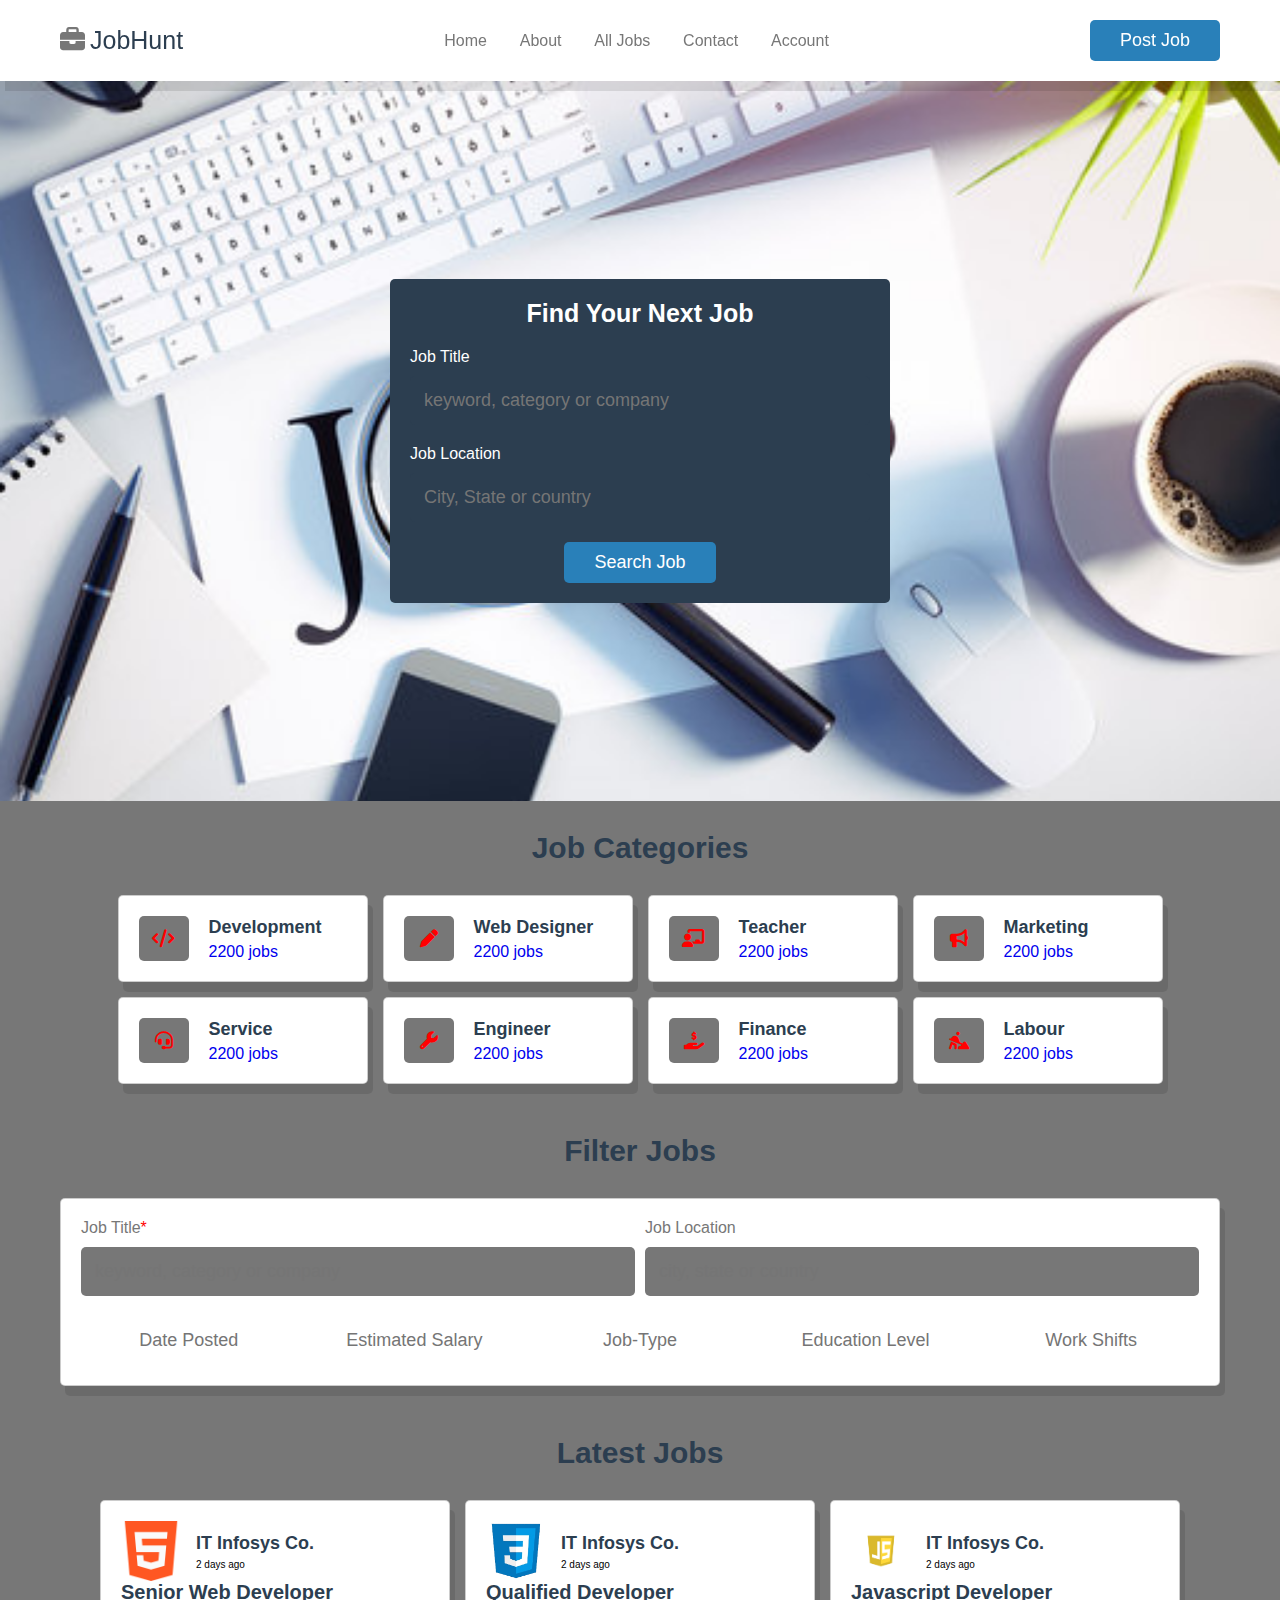
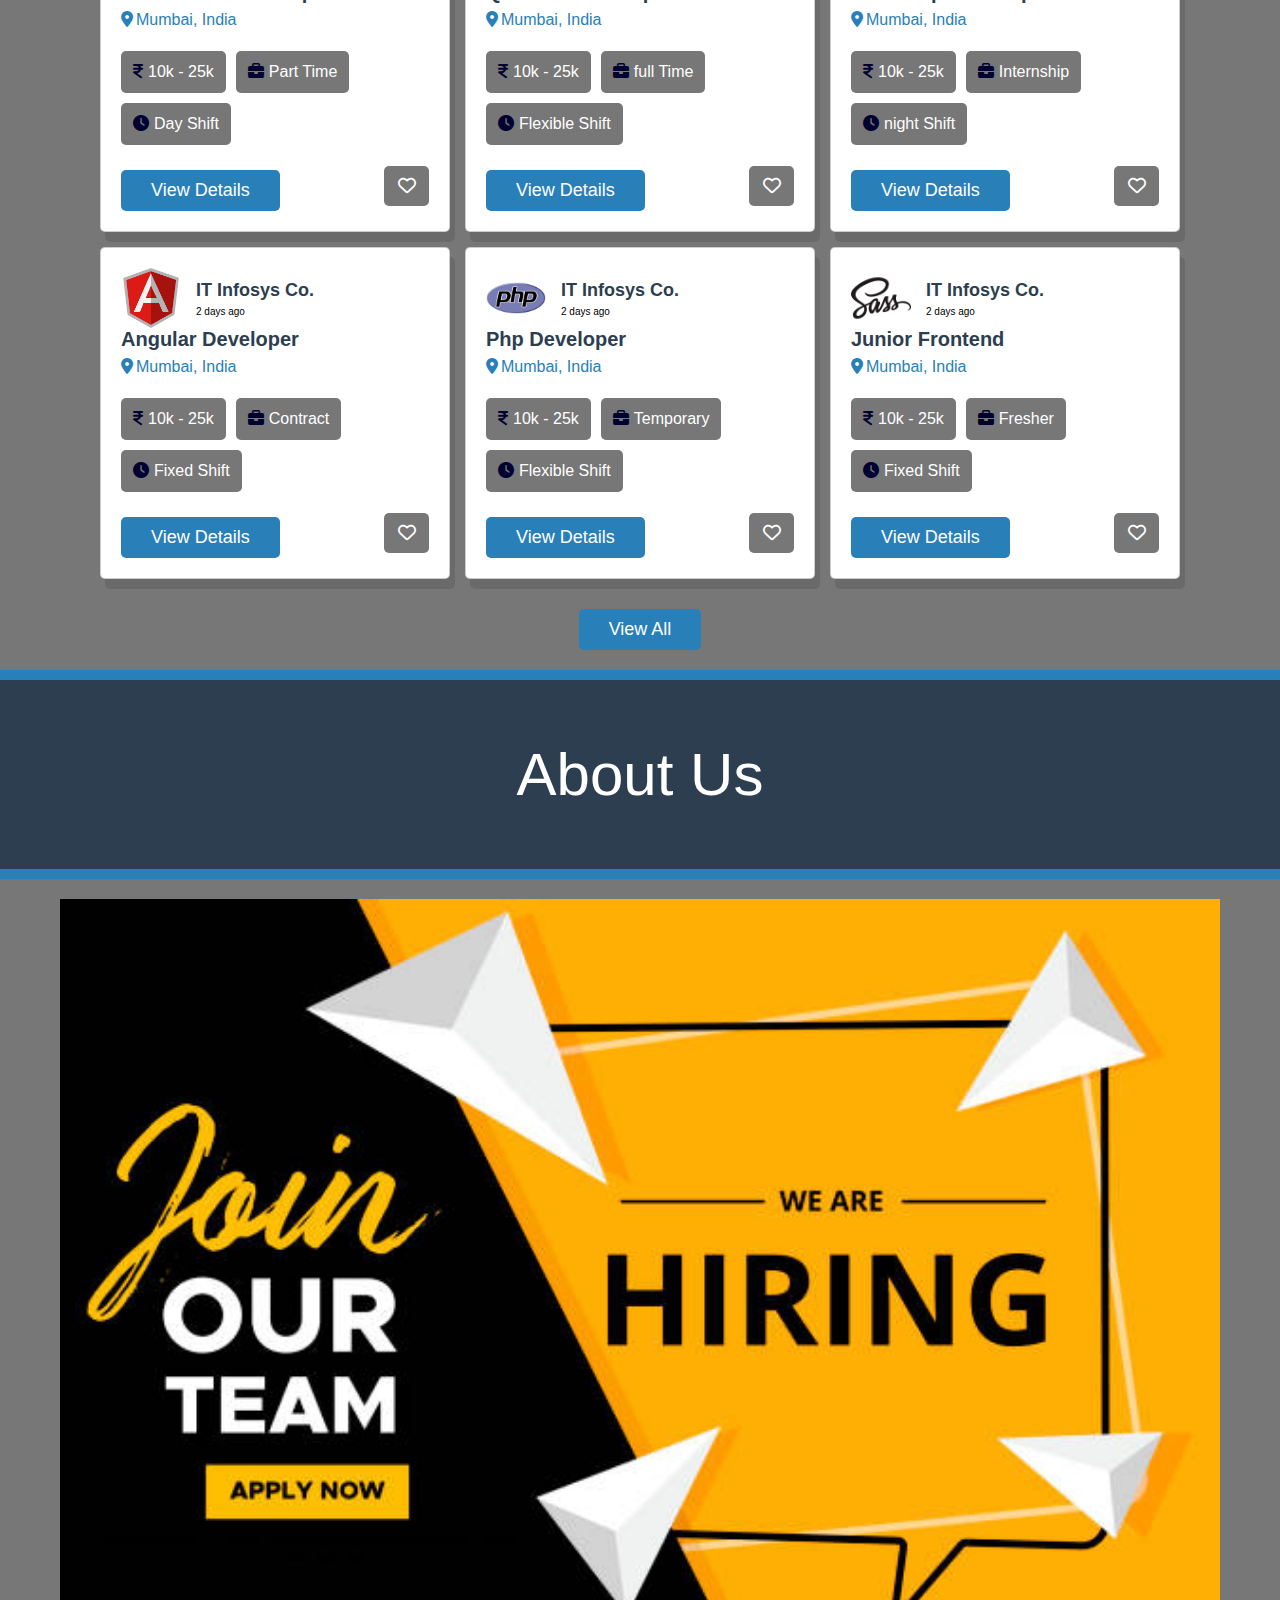
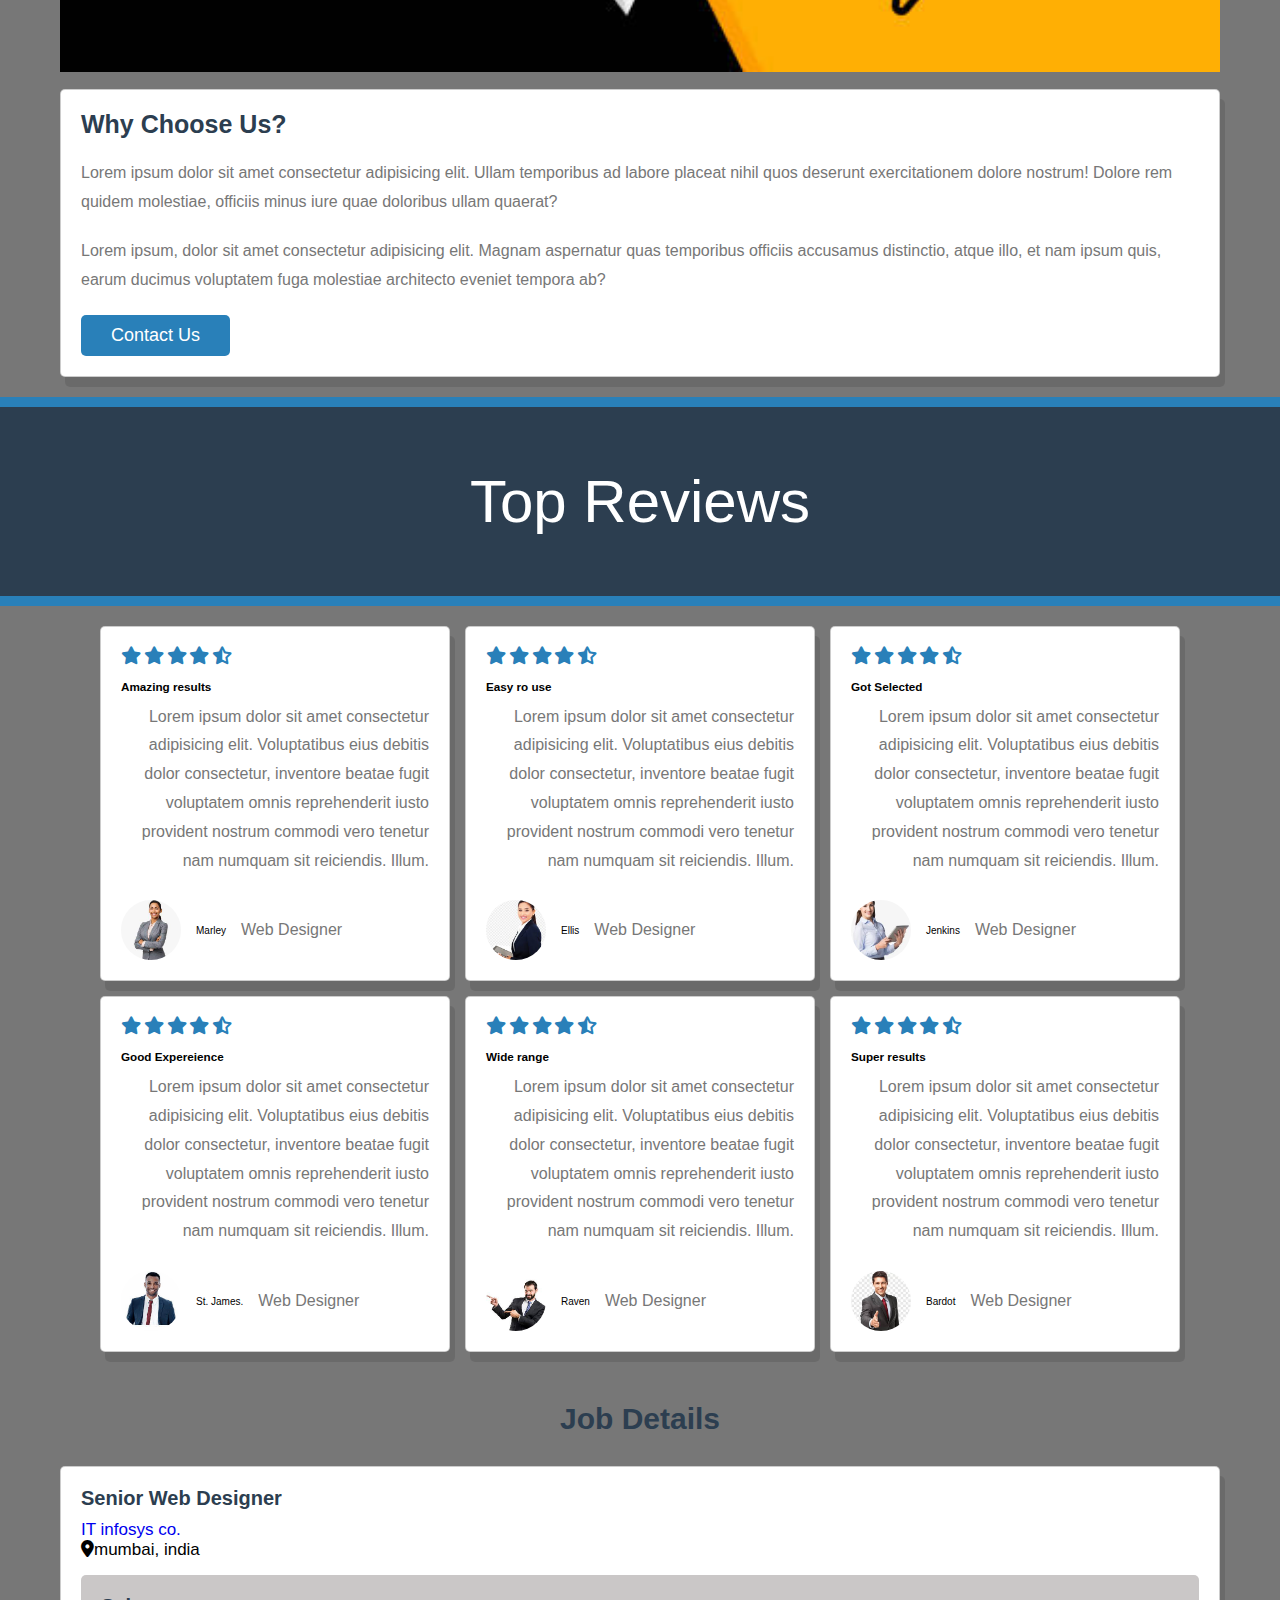
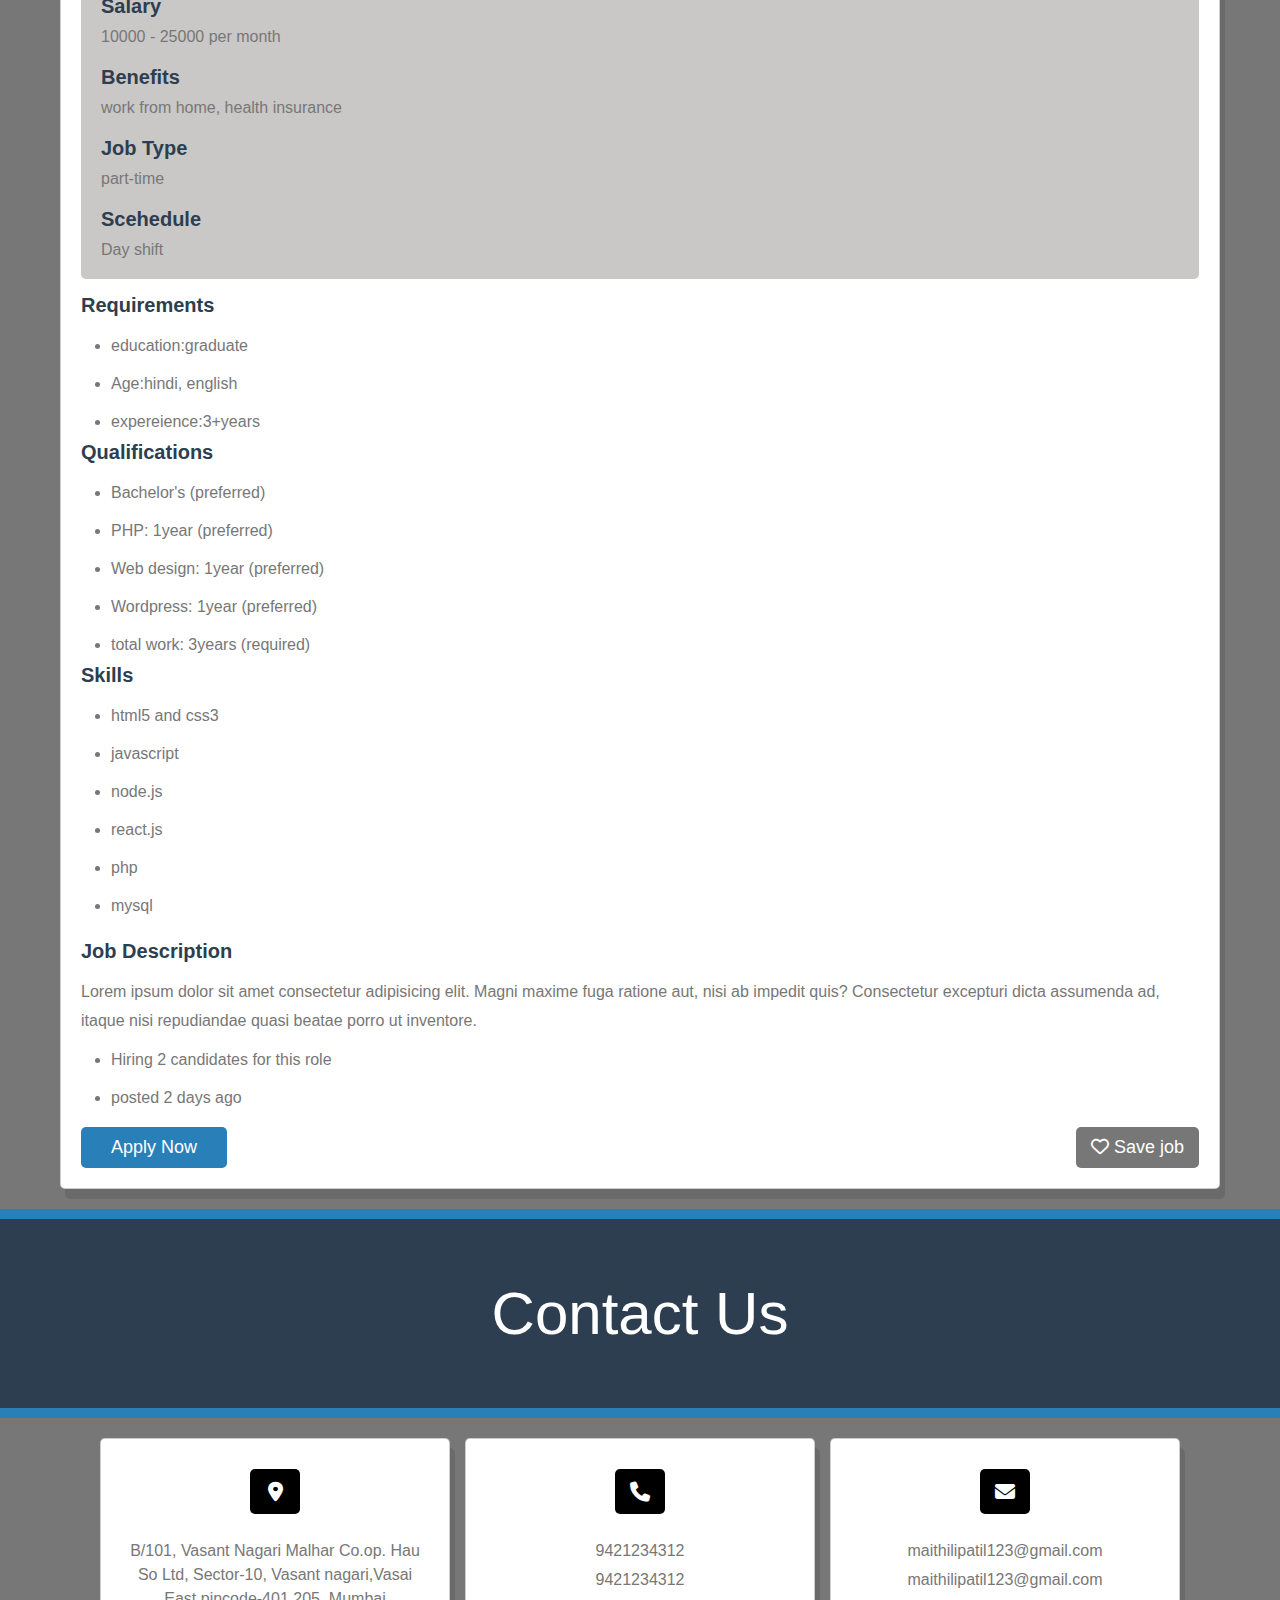
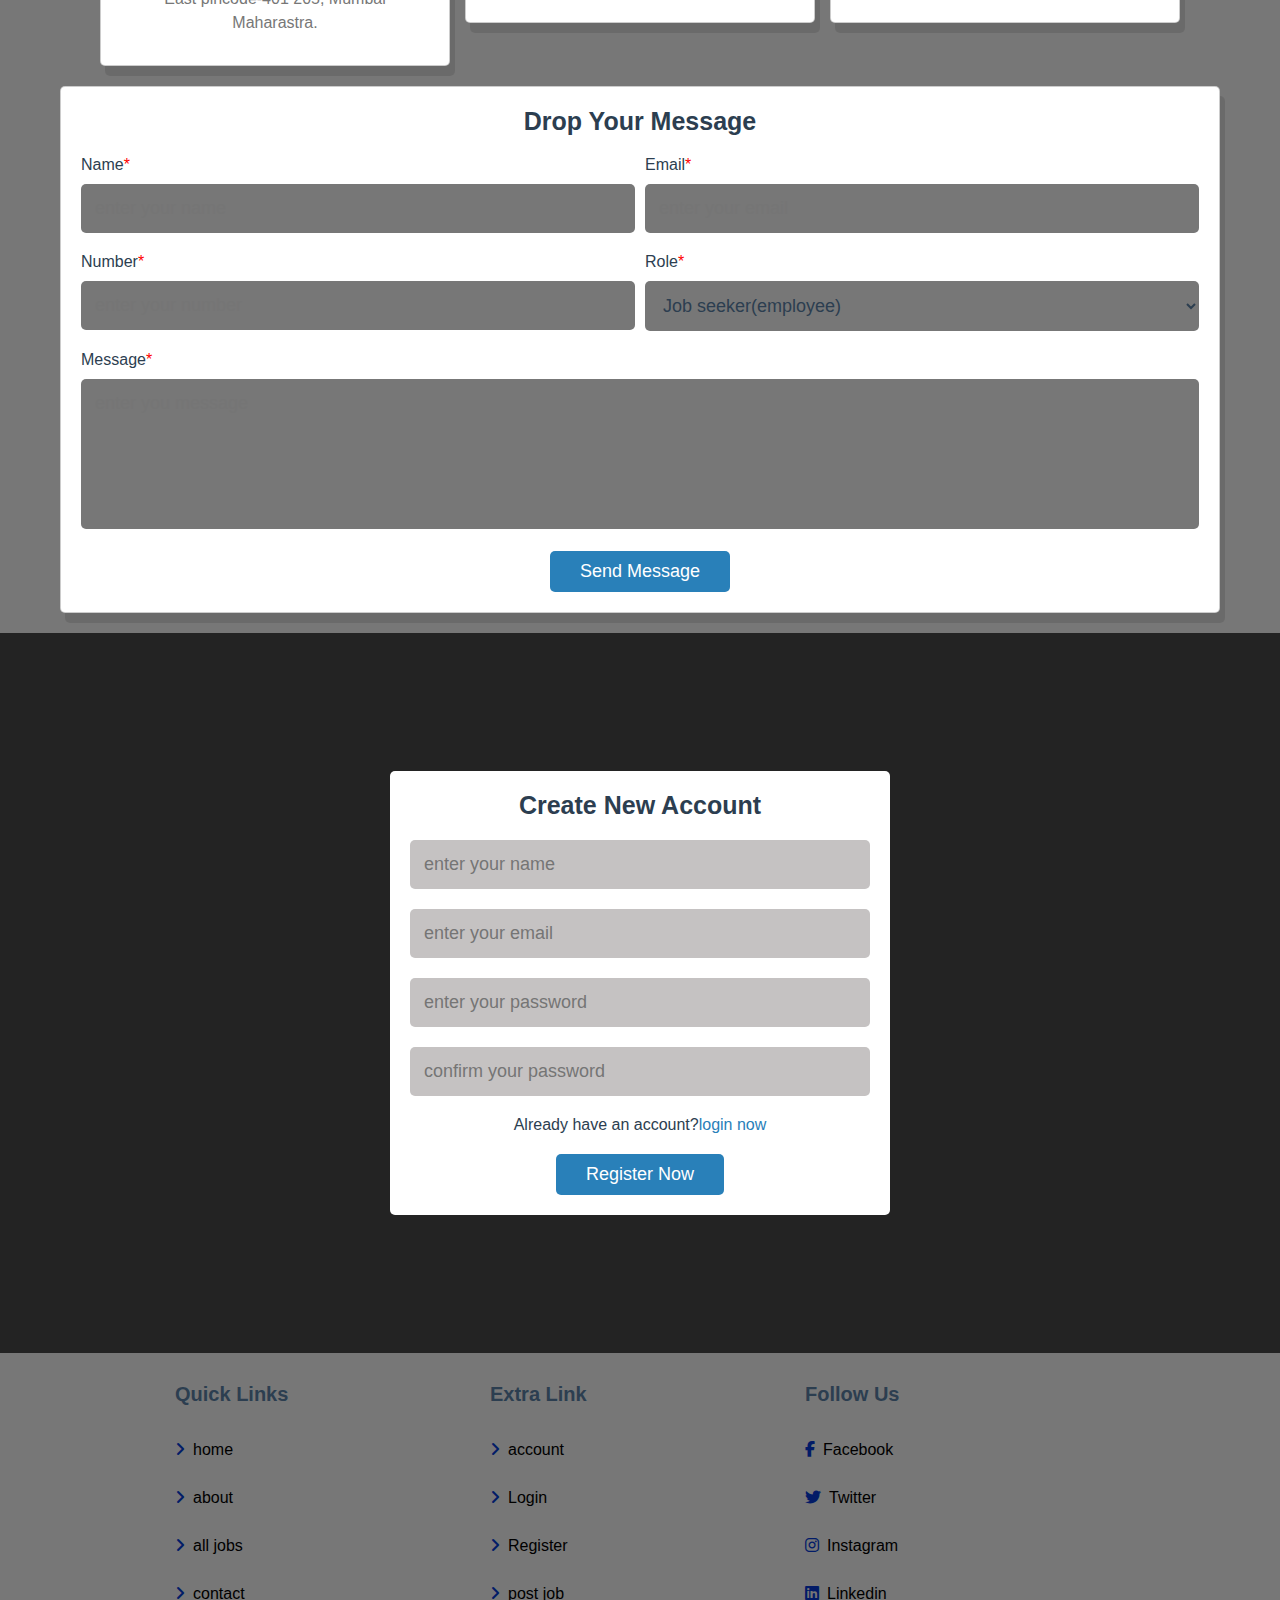
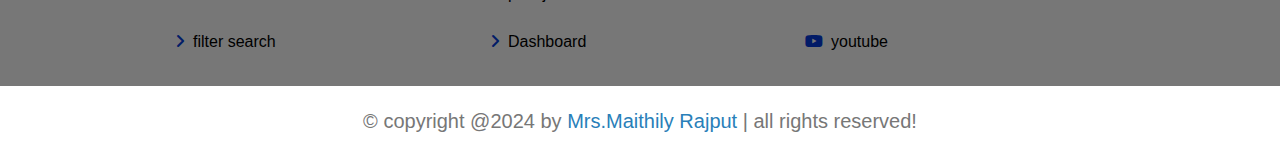
<file: index.html>
<!DOCTYPE html>
<html lang="en">

<head>
    <meta charset="UTF-8">
    <meta name="viewport" content="width=device-width, initial-scale=1.0">
    <title>Home Pg</title>

    <!--FontAwesome Cdn Link------------------------------------------------------------------------>
    <link rel="stylesheet" href="https://cdnjs.cloudflare.com/ajax/libs/font-awesome/6.5.1/css/all.min.css">
    <!--CSS file link------------------------------------------------------------------------------->
    <link rel="stylesheet" href="style.css">



</head>

<body>

    <!--Header section starts--------------------------------------------------------------------->
    <header class="header">

        <section class="flex">

            <div id="menu-btn" class="fas fa-bars-staggered"></div>
            <a href="home.html" class="logo"><i class="fas fa-briefcase"></i>JobHunt</a>

            <nav class="navbar">
                <a href="home.html">Home</a>
                <a href="about.html">About</a>
                <a href="all job.html">All jobs</a>
                <a href="contact.html">Contact</a>
                <a href="account.html">Account</a>
            </nav>

            <a href="all job.html" class="btn" style="margin-top: 0;">Post Job</a>
        </section>
    </header>





    <!--home section starts------------------------------------------------------------------------>

    <div class="home-container">
        <section class="home">

            <form action="" method="post">
                <h3>Find Your Next Job</h3>
                <p>Job Title</p>
                <input type="text" name="title" placeholder="keyword, category or company" required maxlength="20"
                    class="input">

                <p>Job Location</p>

                <input type="text" name="Location" placeholder="City, State or country" required maxlength="50"
                    class="input">

                <input type="Submit" value="Search Job" name="search" class="btn">

            </form>
        </section>
    </div>

    <!--home section Ends------------------------------------------------------------------------------>

    <!--Categories section Starts---------------------------------------------------------------------->

    <section class="category">

        <h1 class="heading">Job Categories</h1>

        <div class="box-container">

            <a href="#" class="box">
                <i class="fas fa-code"></i>
                <div>
                    <h3>Development</h3>
                    <span>2200 jobs</span>
                </div>
            </a>

            <a href="#" class="box">
                <i class="fas fa-pen"></i>
                <div>
                    <h3>Web Designer</h3>
                    <span>2200 jobs</span>
                </div>
            </a>

            <a href="#" class="box">
                <i class="fas fa-chalkboard-user"></i>
                <div>
                    <h3>Teacher</h3>
                    <span>2200 jobs</span>
                </div>
            </a>


            <a href="#" class="box">
                <i class="fas fa-bullhorn"></i>
                <div>
                    <h3>Marketing</h3>
                    <span>2200 jobs</span>
                </div>
            </a>


            <a href="#" class="box">
                <i class="fas fa-headset"></i>
                <div>
                    <h3>Service</h3>
                    <span>2200 jobs</span>
                </div>
            </a>

            <a href="#" class="box">
                <i class="fas fa-wrench"></i>
                <div>
                    <h3>Engineer</h3>
                    <span>2200 jobs</span>
                </div>
            </a>

            <a href="#" class="box">
                <i class="fas fa-hand-holding-dollar"></i>
                <div>
                    <h3>Finance</h3>
                    <span>2200 jobs</span>
                </div>
            </a>

            <a href="#" class="box">
                <i class="fas fa-person-digging"></i>
                <div>
                    <h3>Labour</h3>
                    <span>2200 jobs</span>
                </div>
            </a>



        </div>


    </section>

    <!--Categories section Ends----------------------------------------------------------------------->

    <!--Jobs filter section Starts-------------------------------------------------------------------------->

    <section class="job-filter">

        <h1 class="heading">Filter Jobs</h1>

        <form action="" method="post">
            <div class="flex">
                <div class="box">
                    <p>Job Title<span>*</span></p>
                    <input type="text" name="title" placeholder="keyword, category or company " required maxlength="20"
                        class="input">
                </div>
                <div class="box">
                    <p>Job Location</p>
                    <input type="text" name="title" placeholder="city, state or country" required maxlength="50"
                        class="input">
                </div>
            </div>

            <div class="dropdown-container">
                <div class="dropdown">
                    <input type="text" readonly placeholder="Date posted" name="date" maxlength="20" class="output">
                    <div class="lists">
                        <p class="items">Today</p>
                        <p class="items">3 days ago</p>
                        <p class="items"> 7 days ago</p>
                        <p class="items">10 days ago</p>
                        <p class="items">15 days ago</p>
                        <p class="items">30 days ago</p>
                    </div>
                </div>

                <div class="dropdown">
                    <input type="text" readonly placeholder="Estimated Salary" name="date" maxlength="20"
                        class="output">
                    <div class="lists">
                        <p class="items">1k or less</p>
                        <p class="items">5k - 10k</p>
                        <p class="items">10k - 20k</p>
                        <p class="items">20k - 30k</p>
                        <p class="items">30k - 40k</p>
                        <p class="items">40k - 50k</p>
                        <p class="items">50k - 1lakh</p>
                        <p class="items">1lakh - 5lakh</p>
                        <p class="items">5lakh - 10lakh</p>
                        <p class="items">10lakh - 20lakh</p>
                        <p class="items">20lakh - 50lakh</p>
                        <p class="items">50lakh - 1crore</p>
                        <p class="items">1crore - 5crore</p>
                        <p class="items">5crore - 10crore</p>
                        <p class="items">10crore or more</p>
                    </div>
                </div>

                <div class="dropdown">
                    <input type="text" readonly placeholder="Job-type" name="date" maxlength="20" class="output">
                    <div class="lists">
                        <p class="items">full-time</p>
                        <p class="items">part-time</p>
                        <p class="items">Internship</p>
                        <p class="items">contract</p>
                        <p class="items">temporary</p>
                        <p class="items">Fresher</p>
                    </div>
                </div>

                <div class="dropdown">
                    <input type="text" readonly placeholder="Education Level" name="date" maxlength="20" class="output">
                    <div class="lists">
                        <p class="items">10th pass</p>
                        <p class="items">12th pass</p>
                        <p class="items">bachelor's degree</p>
                        <p class="items">master's degree</p>
                        <p class="items">diploma</p>
                    </div>
                </div>

                <div class="dropdown">
                    <input type="text" readonly placeholder="Work Shifts" name="date" maxlength="20" class="output">
                    <div class="lists">
                        <p class="items">Day shift</p>
                        <p class="items">Night shift</p>
                        <p class="items">Flexible shift</p>
                        <p class="items">Fixed shift</p>
                    </div>
                </div>
            </div>
        </form>
    </section>

    <!--Jobs filter section Ends--------------------------------------------------------------------------->



    <!--Jobs section Starts--------------------------------------------------------------------------->

    <section class="jobs-container">

        <h1 class="heading">Latest Jobs</h1>

        <div class="box-container">

            <div class="box">
                <div class="company">
                    <img src="Html.png" alt="">
                    <div>
                        <h3>IT infosys co.</h3>
                        <span>2 days ago</span>
                    </div>
                </div>
                <h3 class="job-title">Senior Web Developer</h3>
                <p class="location"><i class="fas fa-map-marker-alt"></i><span>Mumbai, India</span></p>
                <div class="tags">
                    <p><i class="fas fa-indian-rupee-sign"></i><span>10k - 25k</span></p>

                    <p><i class="fas fa-briefcase"></i><span>Part Time</span></p>

                    <p><i class="fas fa-clock"></i><span>Day Shift</span></p>
                </div>

                <div class="flex-btn">
                    <a href="view_job.html" class="btn">view details</a>
                    <button type="Submit" class="far fa-heart" name="save"></button>
                </div>
            </div>

            <div class="box">
                <div class="company">
                    <img src="css-removebg-preview.png" alt="">
                    <div>
                        <h3>IT infosys co.</h3>
                        <span>2 days ago</span>
                    </div>
                </div>
                <h3 class="job-title">Qualified Developer</h3>
                <p class="location"><i class="fas fa-map-marker-alt"></i><span>Mumbai, India</span></p>
                <div class="tags">
                    <p><i class="fas fa-indian-rupee-sign"></i><span>10k - 25k</span></p>

                    <p><i class="fas fa-briefcase"></i><span>full Time</span></p>

                    <p><i class="fas fa-clock"></i><span>Flexible Shift</span></p>
                </div>

                <div class="flex-btn">
                    <a href="view_job.html" class="btn">view details</a>
                    <button type="Submit" class="far fa-heart" name="save"></button>
                </div>
            </div>

            <div class="box">
                <div class="company">
                    <img src="js-removebg-preview.png" alt="">
                    <div>
                        <h3>IT infosys co.</h3>
                        <span>2 days ago</span>
                    </div>
                </div>
                <h3 class="job-title">Javascript Developer</h3>
                <p class="location"><i class="fas fa-map-marker-alt"></i><span>Mumbai, India</span></p>
                <div class="tags">
                    <p><i class="fas fa-indian-rupee-sign"></i><span>10k - 25k</span></p>

                    <p><i class="fas fa-briefcase"></i><span>Internship</span></p>

                    <p><i class="fas fa-clock"></i><span>night Shift</span></p>
                </div>

                <div class="flex-btn">
                    <a href="view_job.html" class="btn">view details</a>
                    <button type="Submit" class="far fa-heart" name="save"></button>
                </div>
            </div>

            <div class="box">
                <div class="company">
                    <img src="angular.png" alt="">
                    <div>
                        <h3>IT infosys co.</h3>
                        <span>2 days ago</span>
                    </div>
                </div>
                <h3 class="job-title">Angular Developer</h3>
                <p class="location"><i class="fas fa-map-marker-alt"></i><span>Mumbai, India</span></p>
                <div class="tags">
                    <p><i class="fas fa-indian-rupee-sign"></i><span>10k - 25k</span></p>

                    <p><i class="fas fa-briefcase"></i><span>Contract</span></p>

                    <p><i class="fas fa-clock"></i><span>Fixed Shift</span></p>
                </div>

                <div class="flex-btn">
                    <a href="view_job.html" class="btn">view details</a>
                    <button type="Submit" class="far fa-heart" name="save"></button>
                </div>
            </div>

            <div class="box">
                <div class="company">
                    <img src="php.png" alt="">
                    <div>
                        <h3>IT infosys co.</h3>
                        <span>2 days ago</span>
                    </div>
                </div>
                <h3 class="job-title">php Developer</h3>
                <p class="location"><i class="fas fa-map-marker-alt"></i><span>Mumbai, India</span></p>
                <div class="tags">
                    <p><i class="fas fa-indian-rupee-sign"></i><span>10k - 25k</span></p>

                    <p><i class="fas fa-briefcase"></i><span>Temporary</span></p>

                    <p><i class="fas fa-clock"></i><span>Flexible Shift</span></p>
                </div>

                <div class="flex-btn">
                    <a href="view_job.html" class="btn">view details</a>
                    <button type="Submit" class="far fa-heart" name="save"></button>
                </div>
            </div>

            <div class="box">
                <div class="company">
                    <img src="saas.png" alt="">
                    <div>
                        <h3>IT infosys co.</h3>
                        <span>2 days ago</span>
                    </div>
                </div>
                <h3 class="job-title">Junior Frontend</h3>
                <p class="location"><i class="fas fa-map-marker-alt"></i><span>Mumbai, India</span></p>
                <div class="tags">
                    <p><i class="fas fa-indian-rupee-sign"></i><span>10k - 25k</span></p>

                    <p><i class="fas fa-briefcase"></i><span>Fresher</span></p>

                    <p><i class="fas fa-clock"></i><span>Fixed Shift</span></p>
                </div>

                <div class="flex-btn">
                    <a href="view_job.html" class="btn">view details</a>
                    <button type="Submit" class="far fa-heart" name="save"></button>
                </div>
            </div>
        </div>

        <div style="text-align: center; margin-top: 2rem;">
            <a href="all job.html" class="btn">View all</a>
        </div>


    </section>


    <!--Job section Ends------------------------------------------------------------------------------>


    <!--About us section starts----------------------------------------------------------------------->


    <div class="section-title">About Us</div>


    <section class="about">

        <img src="apply now img.jpg" alt="">

        <div class="box">
            <h3>Why Choose us?</h3>
            <p>Lorem ipsum dolor sit amet consectetur adipisicing elit. Ullam temporibus ad labore placeat nihil quos
                deserunt exercitationem dolore nostrum! Dolore rem quidem molestiae, officiis minus iure quae doloribus
                ullam quaerat?</p>
            <p>Lorem ipsum, dolor sit amet consectetur adipisicing elit. Magnam aspernatur quas temporibus officiis
                accusamus distinctio, atque illo, et nam ipsum quis, earum ducimus voluptatem fuga molestiae architecto
                eveniet tempora ab?</p>

            <a href="contact.html" class="btn">Contact Us</a>
        </div>
    </section>

    <!--About us section Endss----------------------------------------------------------------------->


    <!--Reviews Section Starts----------------------------------------------------------------------->

    <div class="section-title">Top Reviews</div>

    <section class="reviews">

        <div class="box-container">

            <div class="box">
                <div class="stars">
                    <i class="fas fa-star"></i>
                    <i class="fas fa-star"></i>
                    <i class="fas fa-star"></i>
                    <i class="fas fa-star"></i>
                    <i class="fas fa-star-half-alt"></i>
                </div>
                <h3 class="title">Amazing results</h3>
                <P>Lorem ipsum dolor sit amet consectetur adipisicing elit. Voluptatibus eius debitis dolor consectetur,
                    inventore beatae fugit voluptatem omnis reprehenderit iusto provident nostrum commodi vero tenetur
                    nam numquam sit reiciendis. Illum.</P>

                <div class="user">
                    <img src="lady1.png" <h3>Marley</h3>
                    <span>Web Designer</span>
                </div>
            </div>

            <div class="box">
                <div class="stars">
                    <i class="fas fa-star"></i>
                    <i class="fas fa-star"></i>
                    <i class="fas fa-star"></i>
                    <i class="fas fa-star"></i>
                    <i class="fas fa-star-half-alt"></i>
                </div>
                <h3 class="title">Easy ro use</h3>
                <P>Lorem ipsum dolor sit amet consectetur adipisicing elit. Voluptatibus eius debitis dolor consectetur,
                    inventore beatae fugit voluptatem omnis reprehenderit iusto provident nostrum commodi vero tenetur
                    nam numquam sit reiciendis. Illum.</P>

                <div class="user">
                    <img src="lady2.png" <h3>Ellis</h3>
                    <span>Web Designer</span>
                </div>
            </div>

            <div class="box">
                <div class="stars">
                    <i class="fas fa-star"></i>
                    <i class="fas fa-star"></i>
                    <i class="fas fa-star"></i>
                    <i class="fas fa-star"></i>
                    <i class="fas fa-star-half-alt"></i>
                </div>
                <h3 class="title">Got Selected</h3>
                <P>Lorem ipsum dolor sit amet consectetur adipisicing elit. Voluptatibus eius debitis dolor consectetur,
                    inventore beatae fugit voluptatem omnis reprehenderit iusto provident nostrum commodi vero tenetur
                    nam numquam sit reiciendis. Illum.</P>

                <div class="user">
                    <img src="lady3.png" <h3>Jenkins</h3>
                    <span>Web Designer</span>
                </div>
            </div>

            <div class="box">
                <div class="stars">
                    <i class="fas fa-star"></i>
                    <i class="fas fa-star"></i>
                    <i class="fas fa-star"></i>
                    <i class="fas fa-star"></i>
                    <i class="fas fa-star-half-alt"></i>
                </div>
                <h3 class="title">Good Expereience</h3>
                <P>Lorem ipsum dolor sit amet consectetur adipisicing elit. Voluptatibus eius debitis dolor consectetur,
                    inventore beatae fugit voluptatem omnis reprehenderit iusto provident nostrum commodi vero tenetur
                    nam numquam sit reiciendis. Illum.</P>

                <div class="user">
                    <img src="men1.png" <h3>St. James.</h3>
                    <span>Web Designer</span>
                </div>
            </div>

            <div class="box">
                <div class="stars">
                    <i class="fas fa-star"></i>
                    <i class="fas fa-star"></i>
                    <i class="fas fa-star"></i>
                    <i class="fas fa-star"></i>
                    <i class="fas fa-star-half-alt"></i>
                </div>
                <h3 class="title">Wide range</h3>
                <P>Lorem ipsum dolor sit amet consectetur adipisicing elit. Voluptatibus eius debitis dolor consectetur,
                    inventore beatae fugit voluptatem omnis reprehenderit iusto provident nostrum commodi vero tenetur
                    nam numquam sit reiciendis. Illum.</P>

                <div class="user">
                    <img src="men2.png" <h3> Raven</h3>
                    <span>Web Designer</span>
                </div>
            </div>

            <div class="box">
                <div class="stars">
                    <i class="fas fa-star"></i>
                    <i class="fas fa-star"></i>
                    <i class="fas fa-star"></i>
                    <i class="fas fa-star"></i>
                    <i class="fas fa-star-half-alt"></i>
                </div>
                <h3 class="title">Super results</h3>
                <P>Lorem ipsum dolor sit amet consectetur adipisicing elit. Voluptatibus eius debitis dolor consectetur,
                    inventore beatae fugit voluptatem omnis reprehenderit iusto provident nostrum commodi vero tenetur
                    nam numquam sit reiciendis. Illum.</P>

                <div class="user">
                    <img src="men4.png" <h3>Bardot</h3>
                    <span>Web Designer</span>
                </div>
            </div>


        </div>
    </section>



    <!--Reviews section Endss----------------------------------------------------------------------->


    <!-- View Job section Starts----------------------------------------------------------------------->

    <section class="job-details">
        <h1 class="heading">Job details</h1>

        <div class="details">
            <h3>Senior Web designer</h3>
            <a href="view_company.html">IT infosys co.</a>
            <P><i class="fas fa-map-marker-alt"></i>mumbai, india</P>


            <div class="basic-details">
                <h3>salary</h3>
                <p>10000 - 25000 per month</p>
                <h3>benefits</h3>
                <p>work from home, health insurance</p>
                <h3>job type</h3>
                <p>part-time</p>
                <h3>Scehedule</h3>
                <P>Day shift</P>
            </div>
            <ul>
                <h3>requirements</h3>
                <li>education:<span>graduate</span></li>
                <li>Age:<span>hindi, english</span></li>
                <li>expereience:<span>3+years</span></li>
            </ul>
            <ul>
                <h3>qualifications</h3>
                <li>Bachelor's (preferred)</li>
                <li>PHP: 1year (preferred)</span></li>
                <li>Web design: 1year (preferred)</li>
                <li>Wordpress: 1year (preferred)</li>
                <li>total work: 3years (required)</li>
            </ul>
            <ul>
                <h3>skills</h3>
                <li>html5 and css3</li>
                <li>javascript</li>
                <li>node.js</li>
                <li>react.js</li>
                <li>php</li>
                <li>mysql</li>
            </ul>
            <div class="description">
                <h3>Job description</h3>
                <p>Lorem ipsum dolor sit amet consectetur adipisicing elit. Magni maxime fuga ratione aut, nisi ab
                    impedit
                    quis? Consectetur excepturi dicta assumenda ad, itaque nisi repudiandae quasi beatae porro ut
                    inventore.
                </p>
                <ul>
                    <li>Hiring 2 candidates for this role</li>
                    <li>posted 2 days ago</li>
                </ul>
            </div>
            <form action="" method="post" class="flex-btn">
                <input type="submit" value="apply now" name="apply" class="btn">
                <button type="submit" class="save"><i class="far fa-heart"></i>Save job</button>
            </form>
        </div>


    </section>
    <!-- View Job section Ends----------------------------------------------------------------------->


    <!-- Contact section Starts----------------------------------------------------------------------->

    <div class="section-title">contact us</div>

    <section class="contact">
        <div class="box-container">

            <div class="box">
                <i class="fas fa-map-marker-alt"></i>
                <a href="">B/101, Vasant Nagari Malhar Co.op. Hau So Ltd, Sector-10, Vasant nagari,Vasai East
                    pincode-401
                    205, Mumbai Maharastra.</a>
            </div>

            <div class="box">
                <i class="fas fa-phone"></i>
                <a href="tel:9421234312">9421234312</a>
                <a href="tel:9421234312">9421234312</a>
            </div>

            <div class="box">
                <i class="fas fa-envelope"></i>
                <a href="mailto:maithilipatil123@gmail.com">maithilipatil123@gmail.com</a>
                <a href="mailto:maithilipatil123@gmail.com">maithilipatil123@gmail.com</a>
            </div>
        </div>

        <form action="" method="post">
            <h3>Drop your message</h3>
            <div class="flex">
                <div class="box">
                    <p>Name<span>*</span></p>
                    <input type="text" name="name" required maxlength="20" placeholder="enter your name" class="input">
                </div>

                <div class="box">
                    <p>Email<span>*</span></p>
                    <input type="email" name="email" required maxlength="50" placeholder="enter your email"
                        class="input">
                </div>

                <div class="box">
                    <p>Number<span>*</span></p>
                    <input type="number" name="number" required maxlength="20" required min="0" max="9999999999"
                        placeholder="enter your number" class="input">
                </div>

                <div class="box">
                    <p>Role<span>*</span></p>
                    <select name="role" required class="input">
                        <option value="employee">Job seeker(employee)</option>
                        <option value="employee">Job provider(employer)</option>
                    </select>
                </div>
            </div>

            <p>Message<span>*</span></p>
            <textarea name="message" class="input" required maxlength="1000" placeholder="enter you message" cols="30"
                rows="10"></textarea>

            <input type="submit" value="send message" name="send" class="btn">
        </form>
    </section>

    <!--Account Section starts-------------------------------------------------------------------------->

    <div class="account-form-container">

        <section class="account-form">

            <form action="" method="post">
                <h3>create new account</h3>

                <input type="text" required name="name" required maxlength="50" placeholder="enter your name"
                    class="input">
                <input type="text" required name="name" required maxlength="50" placeholder="enter your email"
                    class="input">
                <input type="password" required name="pass" required maxlength="20" placeholder="enter your password"
                    class="input">

                <input type="password" required name="c_pass" required maxlength="20"
                    placeholder="confirm your password" class="input">

                <p>Already have an account?<a href="account.html">login now</a></p>
                <input type="submit" value="register now" name="submit" class="btn">

            </form>
        </section>
    </div>








    <!--Footer Section starts-------------------------------------------------------------------------->

    <footer class="footer">

        <section class="grid">

            <div class="box">
                <h3>quick links</h3>

                <a href="home.html"><i class="fas fa-angle-right"></i>home</a>
                <a href="about.html"><i class="fas fa-angle-right"></i>about</a>
                <a href="jobs.html"><i class="fas fa-angle-right"></i>all jobs</a>
                <a href="contact.html"><i class="fas fa-angle-right"></i>contact</a>

                <a href="#"><i class="fas fa-angle-right"></i>filter search</a>

            </div>

            <div class="box">
                <h3>extra link</h3>
                <a href="#"><i class="fas fa-angle-right"></i>account</a>
                <a href="login.html"><i class="fas fa-angle-right"></i>Login</a>
                <a href="register.html"><i class="fas fa-angle-right"></i>Register</a>

                <a href="#"><i class="fas fa-angle-right"></i>post job</a>
                <a href="#"><i class="fas fa-angle-right"></i>Dashboard</a>

            </div>

            <div class="box">
                <h3>Follow us</h3>
                <a href="#"><i class="fab fa-facebook-f"></i>Facebook</a>
                <a href="#"><i class="fab fa-twitter"></i>Twitter</a>
                <a href="#"><i class="fab fa-instagram"></i>Instagram</a>
                <a href="#"><i class="fab fa-linkedin"></i>Linkedin</a>
                <a href="#"><i class="fab fa-youtube"></i>youtube</a>
            </div>
        </section>

        <div class="credit">&copy; copyright @2024 by <span>Mrs.Maithily Rajput</span> | all rights reserved!</div>
    </footer>

    <!--Footer section Ends----------------------------------------------------------------------->
















































    <!--Js file link-->
    <script src="script.js"></script>

</body>

</html>
</file>
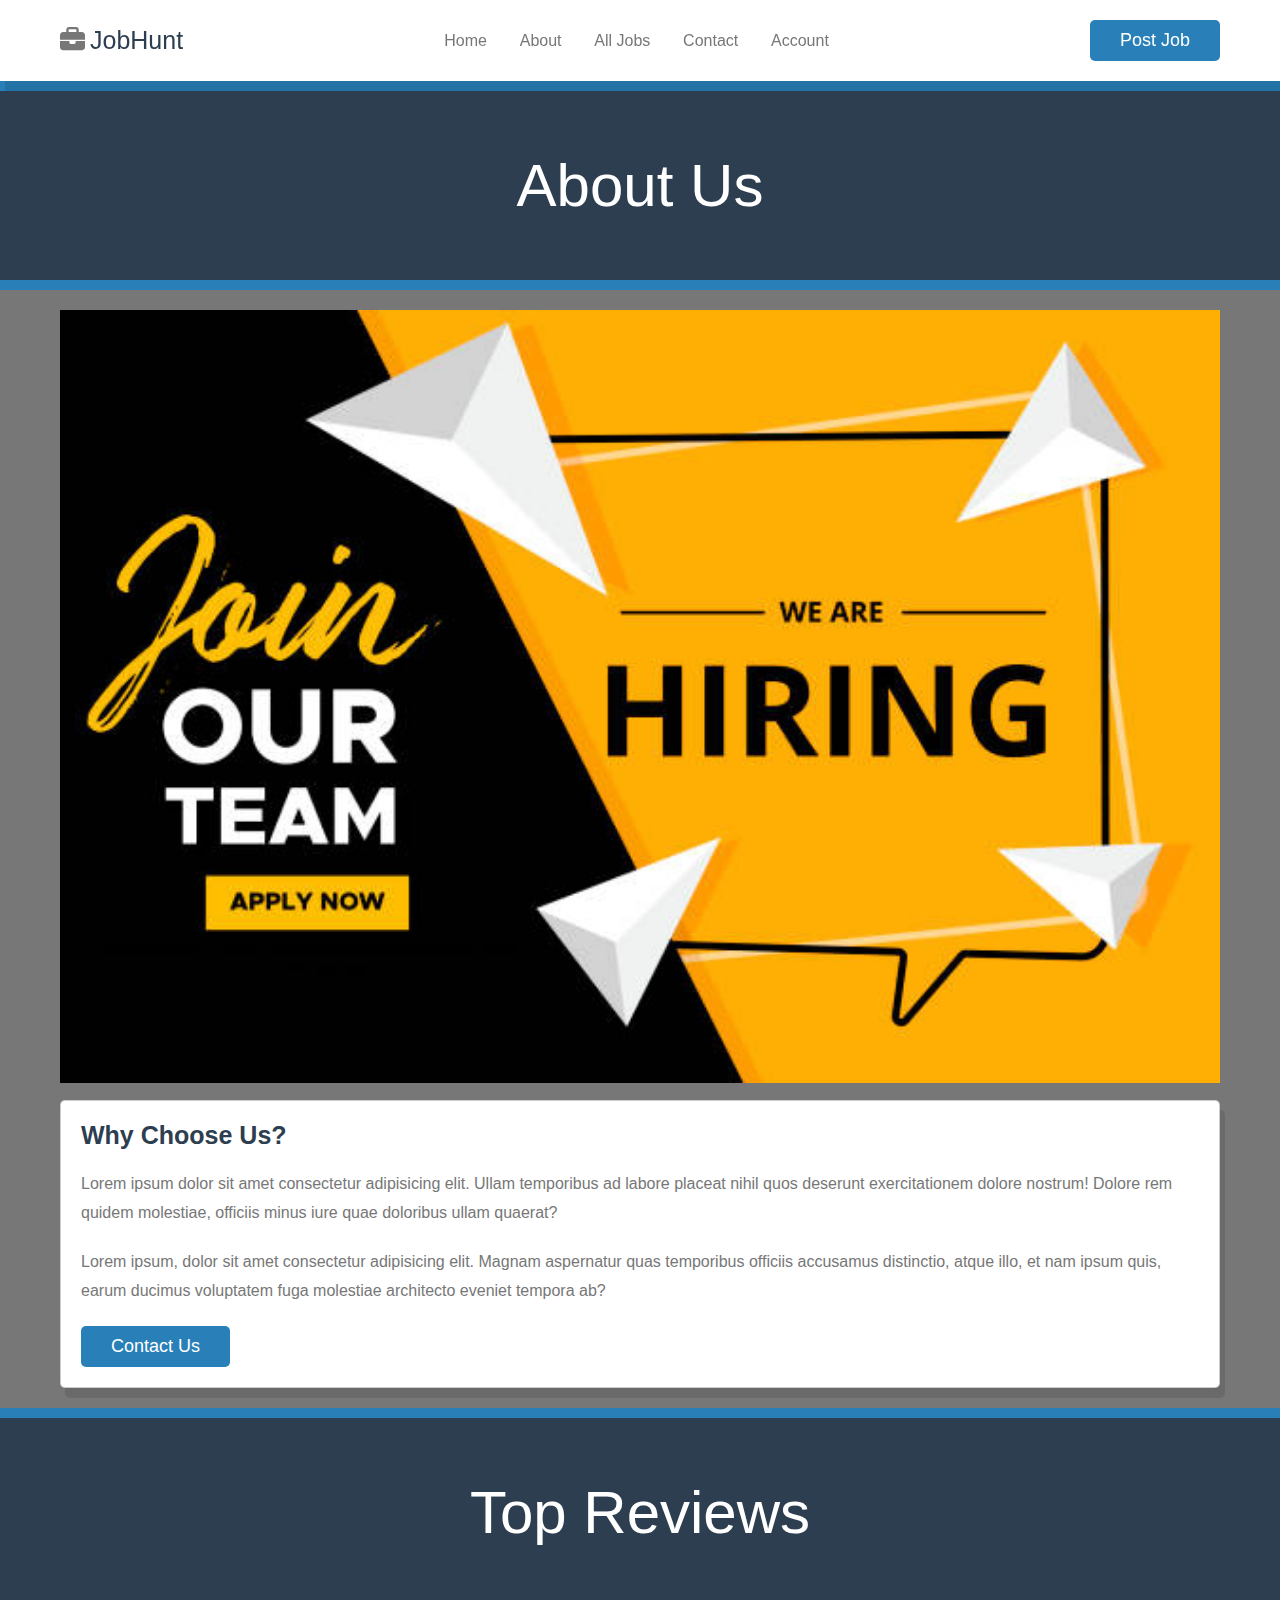
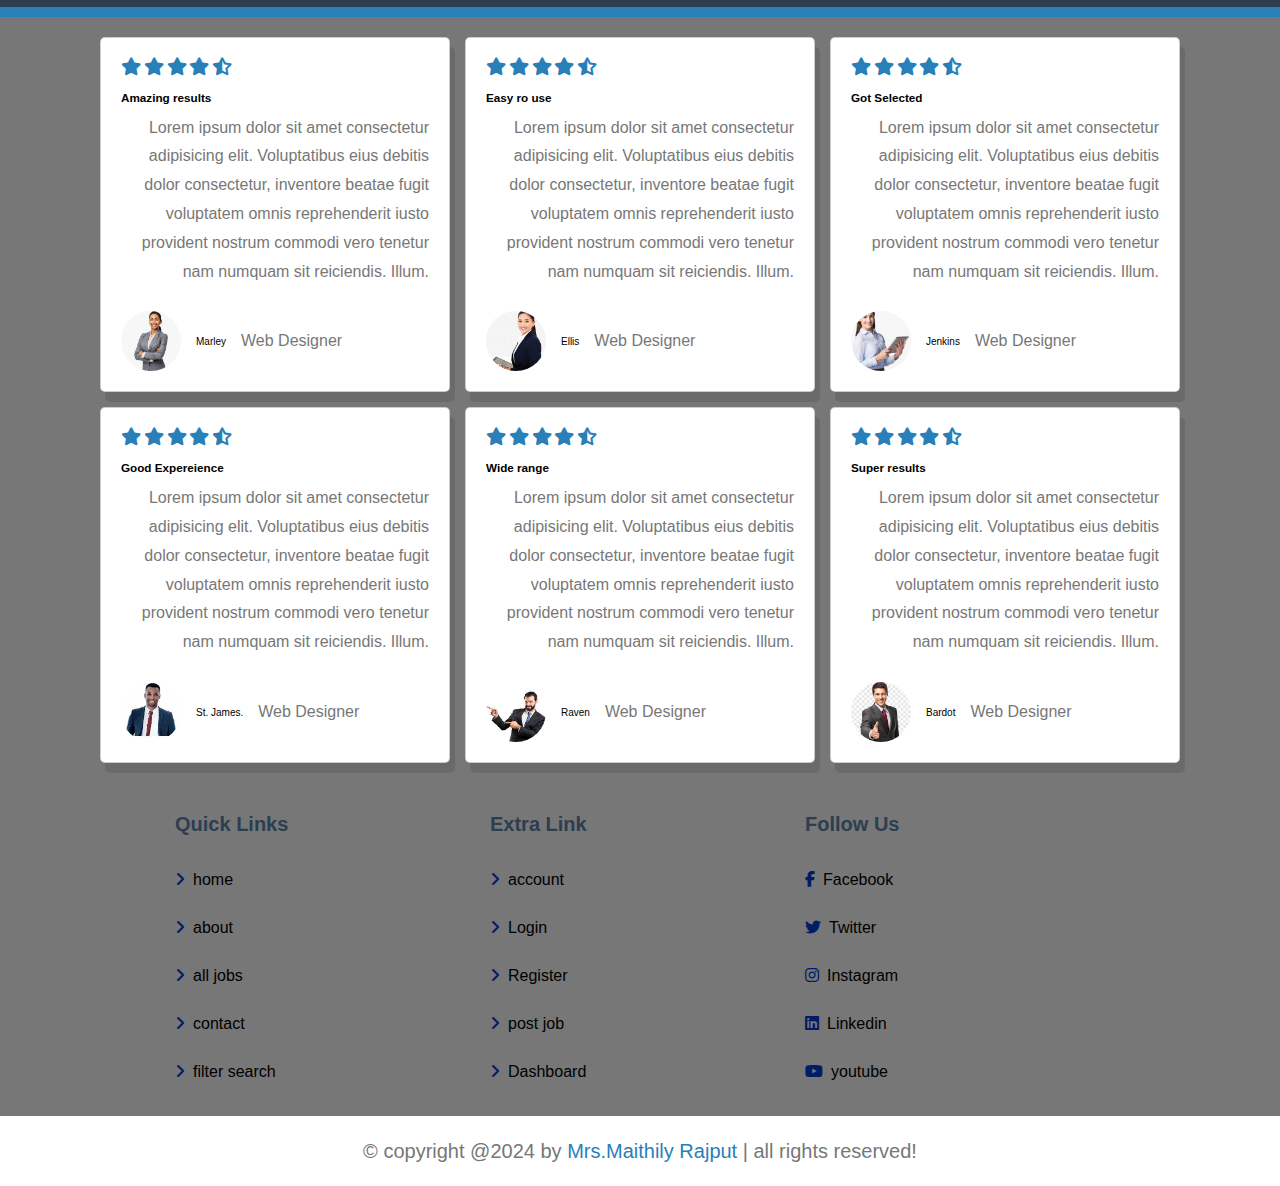
<file: about.html>
<!DOCTYPE html>
<html lang="en">

<head>
    <meta charset="UTF-8">
    <meta name="viewport" content="width=device-width, initial-scale=1.0">
    <title>Home Pg</title>

    <!--FontAwesome Cdn Link------------------------------------------------------------------------>
    <link rel="stylesheet" href="https://cdnjs.cloudflare.com/ajax/libs/font-awesome/6.5.1/css/all.min.css">
    <!--CSS file link------------------------------------------------------------------------------->
    <link rel="stylesheet" href="style.css">



</head>

<body>

    <!--Header section starts--------------------------------------------------------------------->
    <header class="header">

        <section class="flex">

            <div id="menu-btn" class="fas fa-bars-staggered"></div>
            <a href="home.html" class="logo"><i class="fas fa-briefcase"></i>JobHunt</a>

            <nav class="navbar">
                <a href="home.html">Home</a>
                <a href="about.html">About</a>
                <a href="all job.html">All jobs</a>
                <a href="contact.html">Contact</a>
                <a href="account.html">Account</a>
            </nav>

            <a href="all job.html" class="btn" style="margin-top: 0;">Post Job</a>
        </section>
    </header>




    <!--About us section starts----------------------------------------------------------------------->


    <div class="section-title">About Us</div>


    <section class="about">

        <img src="apply now img.jpg" alt="">

        <div class="box">
            <h3>Why Choose us?</h3>
            <p>Lorem ipsum dolor sit amet consectetur adipisicing elit. Ullam temporibus ad labore placeat nihil quos
                deserunt exercitationem dolore nostrum! Dolore rem quidem molestiae, officiis minus iure quae doloribus
                ullam quaerat?</p>
            <p>Lorem ipsum, dolor sit amet consectetur adipisicing elit. Magnam aspernatur quas temporibus officiis
                accusamus distinctio, atque illo, et nam ipsum quis, earum ducimus voluptatem fuga molestiae architecto
                eveniet tempora ab?</p>

            <a href="contact.html" class="btn">Contact Us</a>
        </div>
    </section>

    <!--About us section Endss----------------------------------------------------------------------->

    <!--Reviews Section Starts----------------------------------------------------------------------->

    <div class="section-title">Top Reviews</div>

    <section class="reviews">

        <div class="box-container">

            <div class="box">
                <div class="stars">
                    <i class="fas fa-star"></i>
                    <i class="fas fa-star"></i>
                    <i class="fas fa-star"></i>
                    <i class="fas fa-star"></i>
                    <i class="fas fa-star-half-alt"></i>
                </div>
                <h3 class="title">Amazing results</h3>
                <P>Lorem ipsum dolor sit amet consectetur adipisicing elit. Voluptatibus eius debitis dolor consectetur,
                    inventore beatae fugit voluptatem omnis reprehenderit iusto provident nostrum commodi vero tenetur
                    nam numquam sit reiciendis. Illum.</P>

                <div class="user">
                    <img src="lady1.png" <h3>Marley</h3>
                    <span>Web Designer</span>
                </div>
            </div>

            <div class="box">
                <div class="stars">
                    <i class="fas fa-star"></i>
                    <i class="fas fa-star"></i>
                    <i class="fas fa-star"></i>
                    <i class="fas fa-star"></i>
                    <i class="fas fa-star-half-alt"></i>
                </div>
                <h3 class="title">Easy ro use</h3>
                <P>Lorem ipsum dolor sit amet consectetur adipisicing elit. Voluptatibus eius debitis dolor consectetur,
                    inventore beatae fugit voluptatem omnis reprehenderit iusto provident nostrum commodi vero tenetur
                    nam numquam sit reiciendis. Illum.</P>

                <div class="user">
                    <img src="lady2.png" <h3>Ellis</h3>
                    <span>Web Designer</span>
                </div>
            </div>

            <div class="box">
                <div class="stars">
                    <i class="fas fa-star"></i>
                    <i class="fas fa-star"></i>
                    <i class="fas fa-star"></i>
                    <i class="fas fa-star"></i>
                    <i class="fas fa-star-half-alt"></i>
                </div>
                <h3 class="title">Got Selected</h3>
                <P>Lorem ipsum dolor sit amet consectetur adipisicing elit. Voluptatibus eius debitis dolor consectetur,
                    inventore beatae fugit voluptatem omnis reprehenderit iusto provident nostrum commodi vero tenetur
                    nam numquam sit reiciendis. Illum.</P>

                <div class="user">
                    <img src="lady3.png" <h3>Jenkins</h3>
                    <span>Web Designer</span>
                </div>
            </div>

            <div class="box">
                <div class="stars">
                    <i class="fas fa-star"></i>
                    <i class="fas fa-star"></i>
                    <i class="fas fa-star"></i>
                    <i class="fas fa-star"></i>
                    <i class="fas fa-star-half-alt"></i>
                </div>
                <h3 class="title">Good Expereience</h3>
                <P>Lorem ipsum dolor sit amet consectetur adipisicing elit. Voluptatibus eius debitis dolor consectetur,
                    inventore beatae fugit voluptatem omnis reprehenderit iusto provident nostrum commodi vero tenetur
                    nam numquam sit reiciendis. Illum.</P>

                <div class="user">
                    <img src="men1.png" <h3>St. James.</h3>
                    <span>Web Designer</span>
                </div>
            </div>

            <div class="box">
                <div class="stars">
                    <i class="fas fa-star"></i>
                    <i class="fas fa-star"></i>
                    <i class="fas fa-star"></i>
                    <i class="fas fa-star"></i>
                    <i class="fas fa-star-half-alt"></i>
                </div>
                <h3 class="title">Wide range</h3>
                <P>Lorem ipsum dolor sit amet consectetur adipisicing elit. Voluptatibus eius debitis dolor consectetur,
                    inventore beatae fugit voluptatem omnis reprehenderit iusto provident nostrum commodi vero tenetur
                    nam numquam sit reiciendis. Illum.</P>

                <div class="user">
                    <img src="men2.png" <h3> Raven</h3>
                    <span>Web Designer</span>
                </div>
            </div>

            <div class="box">
                <div class="stars">
                    <i class="fas fa-star"></i>
                    <i class="fas fa-star"></i>
                    <i class="fas fa-star"></i>
                    <i class="fas fa-star"></i>
                    <i class="fas fa-star-half-alt"></i>
                </div>
                <h3 class="title">Super results</h3>
                <P>Lorem ipsum dolor sit amet consectetur adipisicing elit. Voluptatibus eius debitis dolor consectetur,
                    inventore beatae fugit voluptatem omnis reprehenderit iusto provident nostrum commodi vero tenetur
                    nam numquam sit reiciendis. Illum.</P>

                <div class="user">
                    <img src="men4.png" <h3>Bardot</h3>
                    <span>Web Designer</span>
                </div>
            </div>


        </div>
    </section>



    <!--Reviews section Endss----------------------------------------------------------------------->

    <!--Footer Section starts-------------------------------------------------------------------------->

    <footer class="footer">

        <section class="grid">

            <div class="box">
                <h3>quick links</h3>

                <a href="home.html"><i class="fas fa-angle-right"></i>home</a>
                <a href="about.html"><i class="fas fa-angle-right"></i>about</a>
                <a href="jobs.html"><i class="fas fa-angle-right"></i>all jobs</a>
                <a href="contact.html"><i class="fas fa-angle-right"></i>contact</a>

                <a href="#"><i class="fas fa-angle-right"></i>filter search</a>

            </div>

            <div class="box">
                <h3>extra link</h3>
                <a href="#"><i class="fas fa-angle-right"></i>account</a>
                <a href="login.html"><i class="fas fa-angle-right"></i>Login</a>
                <a href="register.html"><i class="fas fa-angle-right"></i>Register</a>

                <a href="#"><i class="fas fa-angle-right"></i>post job</a>
                <a href="#"><i class="fas fa-angle-right"></i>Dashboard</a>

            </div>

            <div class="box">
                <h3>Follow us</h3>
                <a href="#"><i class="fab fa-facebook-f"></i>Facebook</a>
                <a href="#"><i class="fab fa-twitter"></i>Twitter</a>
                <a href="#"><i class="fab fa-instagram"></i>Instagram</a>
                <a href="#"><i class="fab fa-linkedin"></i>Linkedin</a>
                <a href="#"><i class="fab fa-youtube"></i>youtube</a>
            </div>
        </section>

        <div class="credit">&copy; copyright @2024 by <span>Mrs.Maithily Rajput</span> | all rights reserved!</div>
    </footer>

    <!--Footer section Ends----------------------------------------------------------------------->
</file>
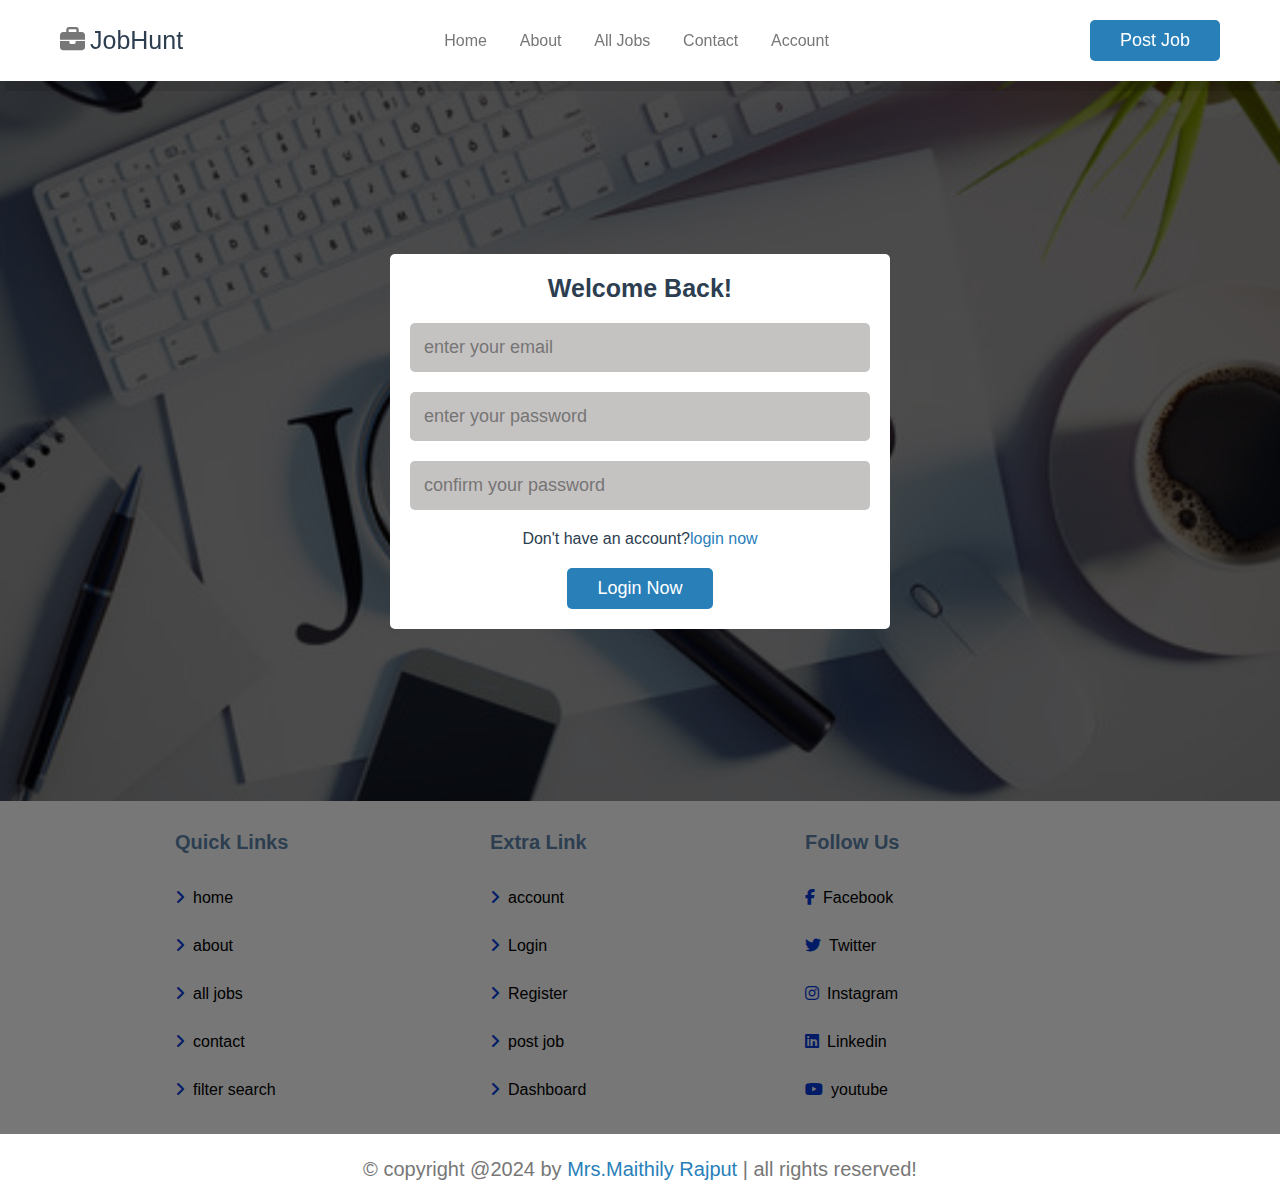
<file: account.html>
<!DOCTYPE html>
<html lang="en">

<head>
    <meta charset="UTF-8">
    <meta name="viewport" content="width=device-width, initial-scale=1.0">
    <title>Home Pg</title>

    <!--FontAwesome Cdn Link------------------------------------------------------------------------>
    <link rel="stylesheet" href="https://cdnjs.cloudflare.com/ajax/libs/font-awesome/6.5.1/css/all.min.css">
    <!--CSS file link------------------------------------------------------------------------------->
    <link rel="stylesheet" href="style.css">



</head>

<body>

    <!--Header section starts--------------------------------------------------------------------->
    <header class="header">

        <section class="flex">

            <div id="menu-btn" class="fas fa-bars-staggered"></div>
            <a href="home.html" class="logo"><i class="fas fa-briefcase"></i>JobHunt</a>

            <nav class="navbar">
                <a href="home.html">Home</a>
                <a href="about.html">About</a>
                <a href="all job.html">All jobs</a>
                <a href="contact.html">Contact</a>
                <a href="account.html">Account</a>
            </nav>

            <a href="all job.html" class="btn" style="margin-top: 0;">Post Job</a>
        </section>
    </header>


<!--Account Section starts-------------------------------------------------------------------------->

<div class="account-form-container">

    <section class="account-form">

        <form action="" method="post">
            <h3>Welcome back!</h3>
            <input type="text" required name="name" required maxlength="50" placeholder="enter your email"
                class="input">
            <input type="password" required name="pass" required maxlength="20" placeholder="enter your password"
                class="input">

            <input type="password" required name="c_pass" required maxlength="20"
                placeholder="confirm your password" class="input">

            <p>Don't have an account?<a href="account.html">login now</a></p>
            <input type="submit" value="login now" name="submit" class="btn">

        </form>
    </section>
</div>

<!--Footer Section starts-------------------------------------------------------------------------->

<footer class="footer">

    <section class="grid">

        <div class="box">
            <h3>quick links</h3>

            <a href="home.html"><i class="fas fa-angle-right"></i>home</a>
            <a href="about.html"><i class="fas fa-angle-right"></i>about</a>
            <a href="jobs.html"><i class="fas fa-angle-right"></i>all jobs</a>
            <a href="contact.html"><i class="fas fa-angle-right"></i>contact</a>

            <a href="#"><i class="fas fa-angle-right"></i>filter search</a>

        </div>

        <div class="box">
            <h3>extra link</h3>
            <a href="#"><i class="fas fa-angle-right"></i>account</a>
            <a href="login.html"><i class="fas fa-angle-right"></i>Login</a>
            <a href="register.html"><i class="fas fa-angle-right"></i>Register</a>

            <a href="#"><i class="fas fa-angle-right"></i>post job</a>
            <a href="#"><i class="fas fa-angle-right"></i>Dashboard</a>

        </div>

        <div class="box">
            <h3>Follow us</h3>
            <a href="#"><i class="fab fa-facebook-f"></i>Facebook</a>
            <a href="#"><i class="fab fa-twitter"></i>Twitter</a>
            <a href="#"><i class="fab fa-instagram"></i>Instagram</a>
            <a href="#"><i class="fab fa-linkedin"></i>Linkedin</a>
            <a href="#"><i class="fab fa-youtube"></i>youtube</a>
        </div>
    </section>

    <div class="credit">&copy; copyright @2024 by <span>Mrs.Maithily Rajput</span> | all rights reserved!</div>
</footer>

<!--Footer section Ends----------------------------------------------------------------------->
</file>
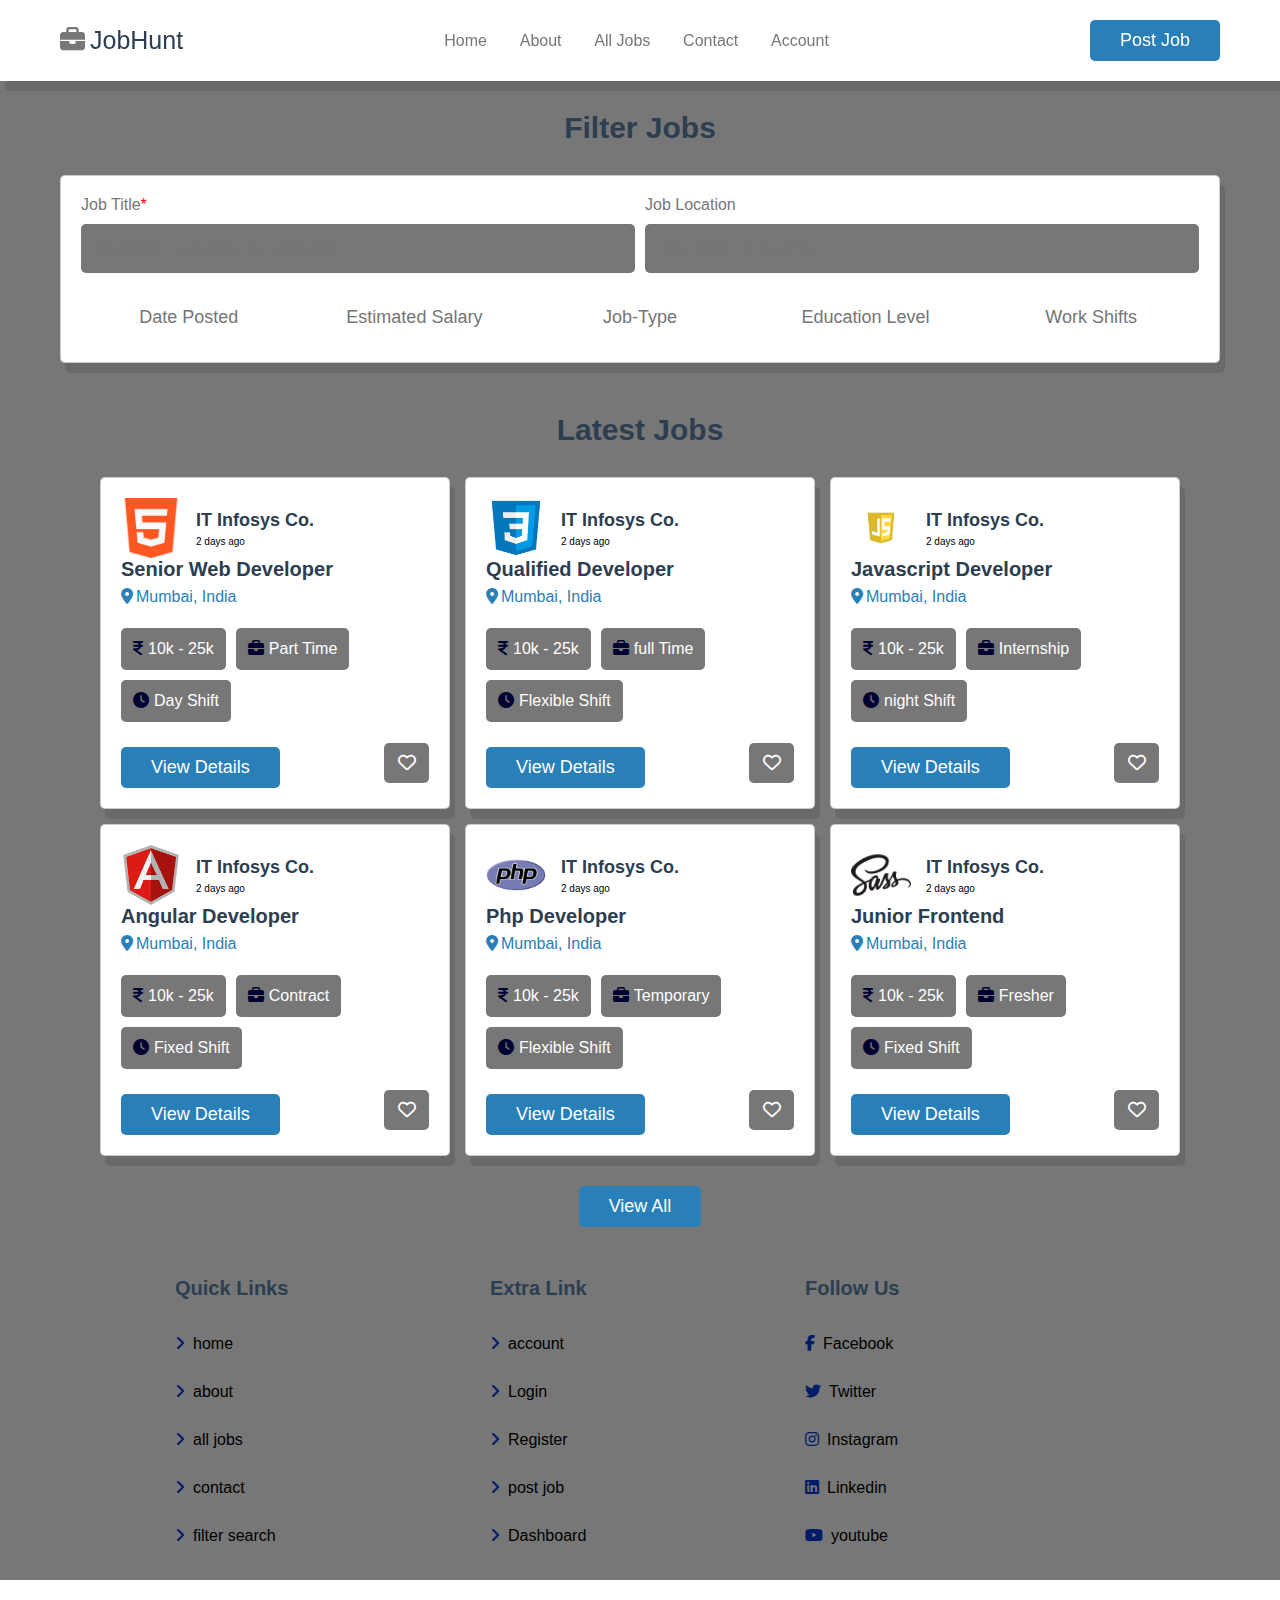
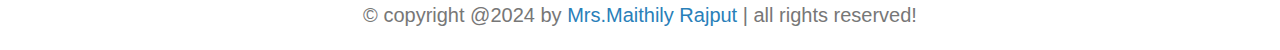
<file: all job.html>
<!DOCTYPE html>
<html lang="en">

<head>
    <meta charset="UTF-8">
    <meta name="viewport" content="width=device-width, initial-scale=1.0">
    <title>Home Pg</title>

    <!--FontAwesome Cdn Link------------------------------------------------------------------------>
    <link rel="stylesheet" href="https://cdnjs.cloudflare.com/ajax/libs/font-awesome/6.5.1/css/all.min.css">
    <!--CSS file link------------------------------------------------------------------------------->
    <link rel="stylesheet" href="style.css">



</head>

<body>

    <!--Header section starts--------------------------------------------------------------------->
    <header class="header">

        <section class="flex">

            <div id="menu-btn" class="fas fa-bars-staggered"></div>
            <a href="home.html" class="logo"><i class="fas fa-briefcase"></i>JobHunt</a>

            <nav class="navbar">
                <a href="home.html">Home</a>
                <a href="about.html">About</a>
                <a href="all job.html">All jobs</a>
                <a href="contact.html">Contact</a>
                <a href="account.html">Account</a>
            </nav>

            <a href="all job.html" class="btn" style="margin-top: 0;">Post Job</a>
        </section>
    </header>



    <!--Jobs filter section Starts-------------------------------------------------------------------------->

    <section class="job-filter">

        <h1 class="heading">Filter Jobs</h1>

        <form action="" method="post">
            <div class="flex">
                <div class="box">
                    <p>Job Title<span>*</span></p>
                    <input type="text" name="title" placeholder="keyword, category or company " required maxlength="20"
                        class="input">
                </div>
                <div class="box">
                    <p>Job Location</p>
                    <input type="text" name="title" placeholder="city, state or country" required maxlength="50"
                        class="input">
                </div>
            </div>

            <div class="dropdown-container">
                <div class="dropdown">
                    <input type="text" readonly placeholder="Date posted" name="date" maxlength="20" class="output">
                    <div class="lists">
                        <p class="items">Today</p>
                        <p class="items">3 days ago</p>
                        <p class="items"> 7 days ago</p>
                        <p class="items">10 days ago</p>
                        <p class="items">15 days ago</p>
                        <p class="items">30 days ago</p>
                    </div>
                </div>

                <div class="dropdown">
                    <input type="text" readonly placeholder="Estimated Salary" name="date" maxlength="20"
                        class="output">
                    <div class="lists">
                        <p class="items">1k or less</p>
                        <p class="items">5k - 10k</p>
                        <p class="items">10k - 20k</p>
                        <p class="items">20k - 30k</p>
                        <p class="items">30k - 40k</p>
                        <p class="items">40k - 50k</p>
                        <p class="items">50k - 1lakh</p>
                        <p class="items">1lakh - 5lakh</p>
                        <p class="items">5lakh - 10lakh</p>
                        <p class="items">10lakh - 20lakh</p>
                        <p class="items">20lakh - 50lakh</p>
                        <p class="items">50lakh - 1crore</p>
                        <p class="items">1crore - 5crore</p>
                        <p class="items">5crore - 10crore</p>
                        <p class="items">10crore or more</p>
                    </div>
                </div>

                <div class="dropdown">
                    <input type="text" readonly placeholder="Job-type" name="date" maxlength="20" class="output">
                    <div class="lists">
                        <p class="items">full-time</p>
                        <p class="items">part-time</p>
                        <p class="items">Internship</p>
                        <p class="items">contract</p>
                        <p class="items">temporary</p>
                        <p class="items">Fresher</p>
                    </div>
                </div>

                <div class="dropdown">
                    <input type="text" readonly placeholder="Education Level" name="date" maxlength="20" class="output">
                    <div class="lists">
                        <p class="items">10th pass</p>
                        <p class="items">12th pass</p>
                        <p class="items">bachelor's degree</p>
                        <p class="items">master's degree</p>
                        <p class="items">diploma</p>
                    </div>
                </div>

                <div class="dropdown">
                    <input type="text" readonly placeholder="Work Shifts" name="date" maxlength="20" class="output">
                    <div class="lists">
                        <p class="items">Day shift</p>
                        <p class="items">Night shift</p>
                        <p class="items">Flexible shift</p>
                        <p class="items">Fixed shift</p>
                    </div>
                </div>
            </div>
        </form>
    </section>

    <!--Jobs filter section Ends--------------------------------------------------------------------------->


    <!--Jobs section Starts--------------------------------------------------------------------------->

    <section class="jobs-container">

        <h1 class="heading">Latest Jobs</h1>

        <div class="box-container">

            <div class="box">
                <div class="company">
                    <img src="Html.png" alt="">
                    <div>
                        <h3>IT infosys co.</h3>
                        <span>2 days ago</span>
                    </div>
                </div>
                <h3 class="job-title">Senior Web Developer</h3>
                <p class="location"><i class="fas fa-map-marker-alt"></i><span>Mumbai, India</span></p>
                <div class="tags">
                    <p><i class="fas fa-indian-rupee-sign"></i><span>10k - 25k</span></p>

                    <p><i class="fas fa-briefcase"></i><span>Part Time</span></p>

                    <p><i class="fas fa-clock"></i><span>Day Shift</span></p>
                </div>

                <div class="flex-btn">
                    <a href="job details.html" class="btn">view details</a>
                    <button type="Submit" class="far fa-heart" name="save"></button>
                </div>
            </div>

            <div class="box">
                <div class="company">
                    <img src="css-removebg-preview.png" alt="">
                    <div>
                        <h3>IT infosys co.</h3>
                        <span>2 days ago</span>
                    </div>
                </div>
                <h3 class="job-title">Qualified Developer</h3>
                <p class="location"><i class="fas fa-map-marker-alt"></i><span>Mumbai, India</span></p>
                <div class="tags">
                    <p><i class="fas fa-indian-rupee-sign"></i><span>10k - 25k</span></p>

                    <p><i class="fas fa-briefcase"></i><span>full Time</span></p>

                    <p><i class="fas fa-clock"></i><span>Flexible Shift</span></p>
                </div>

                <div class="flex-btn">
                    <a href="job details.html" class="btn">view details</a>
                    <button type="Submit" class="far fa-heart" name="save"></button>
                </div>
            </div>

            <div class="box">
                <div class="company">
                    <img src="js-removebg-preview.png" alt="">
                    <div>
                        <h3>IT infosys co.</h3>
                        <span>2 days ago</span>
                    </div>
                </div>
                <h3 class="job-title">Javascript Developer</h3>
                <p class="location"><i class="fas fa-map-marker-alt"></i><span>Mumbai, India</span></p>
                <div class="tags">
                    <p><i class="fas fa-indian-rupee-sign"></i><span>10k - 25k</span></p>

                    <p><i class="fas fa-briefcase"></i><span>Internship</span></p>

                    <p><i class="fas fa-clock"></i><span>night Shift</span></p>
                </div>

                <div class="flex-btn">
                    <a href="job details.html" class="btn">view details</a>
                    <button type="Submit" class="far fa-heart" name="save"></button>
                </div>
            </div>

            <div class="box">
                <div class="company">
                    <img src="angular.png" alt="">
                    <div>
                        <h3>IT infosys co.</h3>
                        <span>2 days ago</span>
                    </div>
                </div>
                <h3 class="job-title">Angular Developer</h3>
                <p class="location"><i class="fas fa-map-marker-alt"></i><span>Mumbai, India</span></p>
                <div class="tags">
                    <p><i class="fas fa-indian-rupee-sign"></i><span>10k - 25k</span></p>

                    <p><i class="fas fa-briefcase"></i><span>Contract</span></p>

                    <p><i class="fas fa-clock"></i><span>Fixed Shift</span></p>
                </div>

                <div class="flex-btn">
                    <a href="job details.html" class="btn">view details</a>
                    <button type="Submit" class="far fa-heart" name="save"></button>
                </div>
            </div>

            <div class="box">
                <div class="company">
                    <img src="php.png" alt="">
                    <div>
                        <h3>IT infosys co.</h3>
                        <span>2 days ago</span>
                    </div>
                </div>
                <h3 class="job-title">php Developer</h3>
                <p class="location"><i class="fas fa-map-marker-alt"></i><span>Mumbai, India</span></p>
                <div class="tags">
                    <p><i class="fas fa-indian-rupee-sign"></i><span>10k - 25k</span></p>

                    <p><i class="fas fa-briefcase"></i><span>Temporary</span></p>

                    <p><i class="fas fa-clock"></i><span>Flexible Shift</span></p>
                </div>

                <div class="flex-btn">
                    <a href="job details.html" class="btn">view details</a>
                    <button type="Submit" class="far fa-heart" name="save"></button>
                </div>
            </div>

            <div class="box">
                <div class="company">
                    <img src="saas.png" alt="">
                    <div>
                        <h3>IT infosys co.</h3>
                        <span>2 days ago</span>
                    </div>
                </div>
                <h3 class="job-title">Junior Frontend</h3>
                <p class="location"><i class="fas fa-map-marker-alt"></i><span>Mumbai, India</span></p>
                <div class="tags">
                    <p><i class="fas fa-indian-rupee-sign"></i><span>10k - 25k</span></p>

                    <p><i class="fas fa-briefcase"></i><span>Fresher</span></p>

                    <p><i class="fas fa-clock"></i><span>Fixed Shift</span></p>
                </div>

                <div class="flex-btn">
                    <a href="job details.html" class="btn">view details</a>
                    <button type="Submit" class="far fa-heart" name="save"></button>
                </div>
            </div>
        </div>

        <div style="text-align: center; margin-top: 2rem;">
            <a href="job details.html" class="btn">View all</a>
        </div>


    </section>


    <!--Footer Section starts-------------------------------------------------------------------------->

    <footer class="footer">

        <section class="grid">

            <div class="box">
                <h3>quick links</h3>

                <a href="home.html"><i class="fas fa-angle-right"></i>home</a>
                <a href="about.html"><i class="fas fa-angle-right"></i>about</a>
                <a href="jobs.html"><i class="fas fa-angle-right"></i>all jobs</a>
                <a href="contact.html"><i class="fas fa-angle-right"></i>contact</a>

                <a href="#"><i class="fas fa-angle-right"></i>filter search</a>

            </div>

            <div class="box">
                <h3>extra link</h3>
                <a href="#"><i class="fas fa-angle-right"></i>account</a>
                <a href="login.html"><i class="fas fa-angle-right"></i>Login</a>
                <a href="register.html"><i class="fas fa-angle-right"></i>Register</a>

                <a href="#"><i class="fas fa-angle-right"></i>post job</a>
                <a href="#"><i class="fas fa-angle-right"></i>Dashboard</a>

            </div>

            <div class="box">
                <h3>Follow us</h3>
                <a href="#"><i class="fab fa-facebook-f"></i>Facebook</a>
                <a href="#"><i class="fab fa-twitter"></i>Twitter</a>
                <a href="#"><i class="fab fa-instagram"></i>Instagram</a>
                <a href="#"><i class="fab fa-linkedin"></i>Linkedin</a>
                <a href="#"><i class="fab fa-youtube"></i>youtube</a>
            </div>
        </section>

        <div class="credit">&copy; copyright @2024 by <span>Mrs.Maithily Rajput</span> | all rights reserved!</div>
    </footer>

    <!--Footer section Ends----------------------------------------------------------------------->
</file>
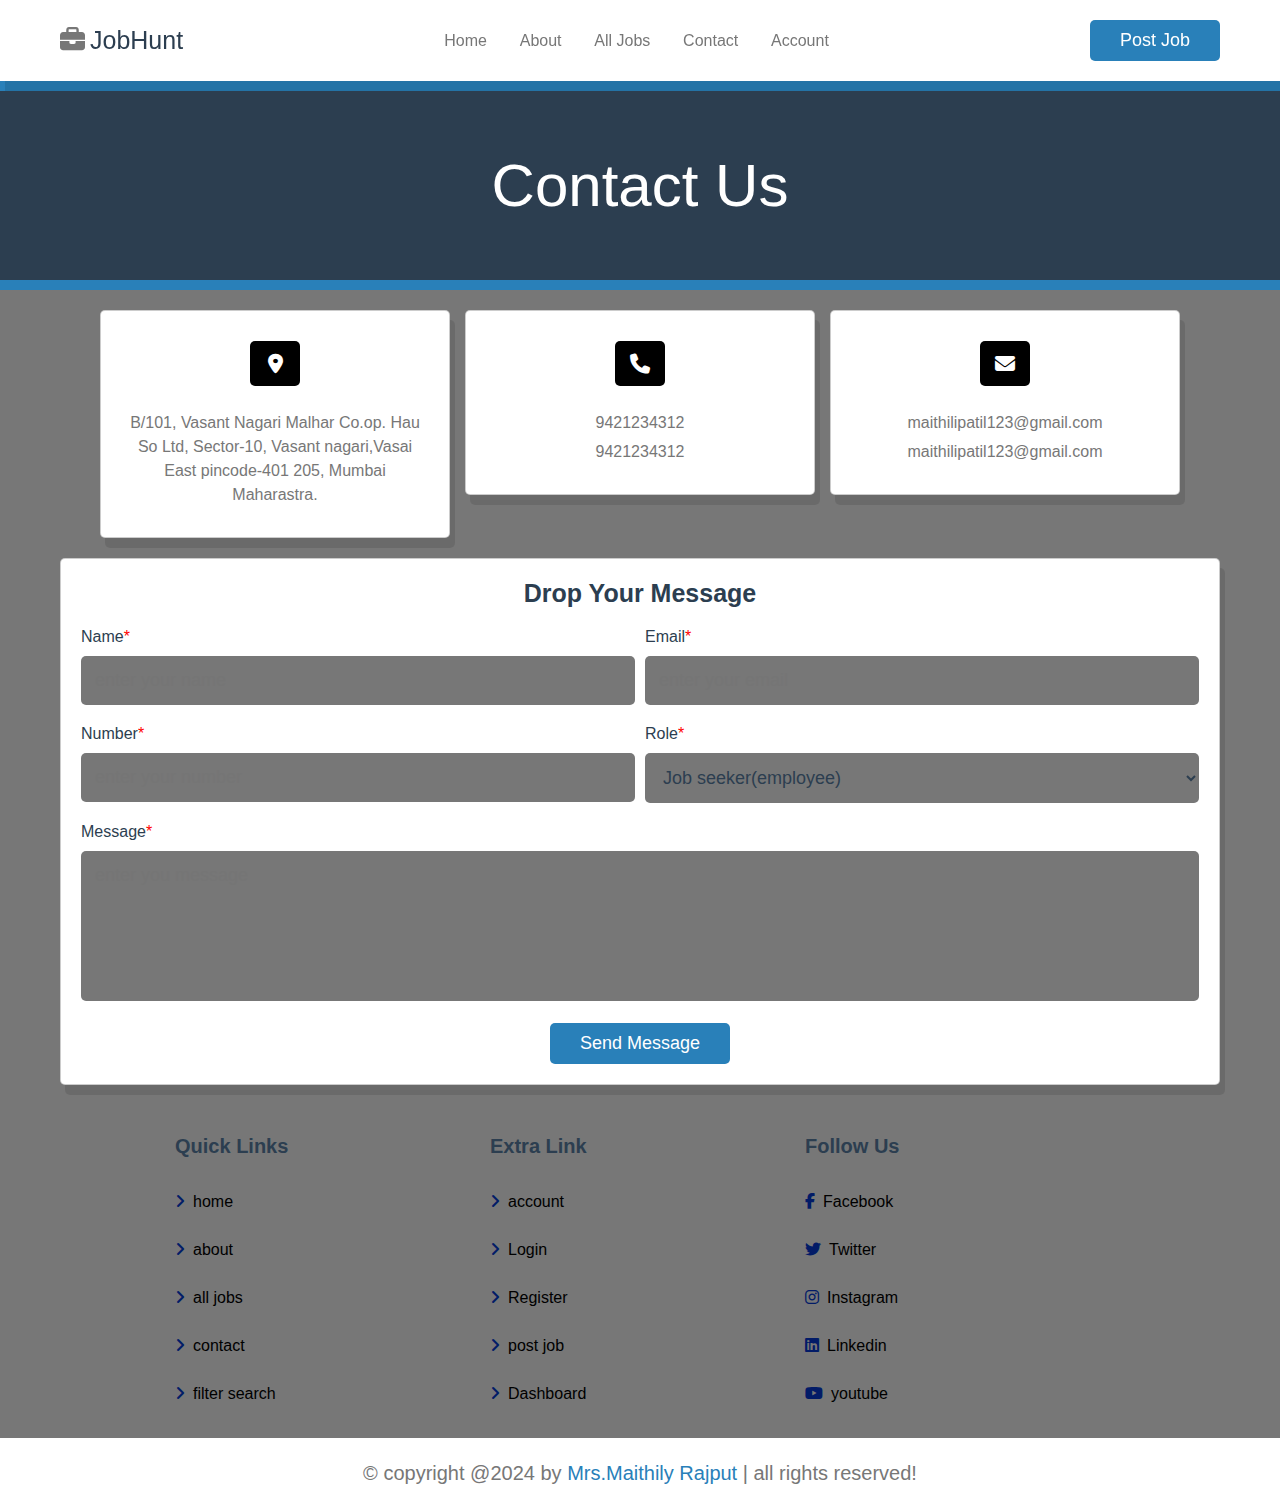
<file: contact.html>
<!DOCTYPE html>
<html lang="en">

<head>
    <meta charset="UTF-8">
    <meta name="viewport" content="width=device-width, initial-scale=1.0">
    <title>Home Pg</title>

    <!--FontAwesome Cdn Link------------------------------------------------------------------------>
    <link rel="stylesheet" href="https://cdnjs.cloudflare.com/ajax/libs/font-awesome/6.5.1/css/all.min.css">
    <!--CSS file link------------------------------------------------------------------------------->
    <link rel="stylesheet" href="style.css">



</head>

<body>

    <!--Header section starts--------------------------------------------------------------------->
    <header class="header">

        <section class="flex">

            <div id="menu-btn" class="fas fa-bars-staggered"></div>
            <a href="home.html" class="logo"><i class="fas fa-briefcase"></i>JobHunt</a>

            <nav class="navbar">
                <a href="home.html">Home</a>
                <a href="about.html">About</a>
                <a href="all job.html">All jobs</a>
                <a href="contact.html">Contact</a>
                <a href="account.html">Account</a>
            </nav>

            <a href="all job.html" class="btn" style="margin-top: 0;">Post Job</a>
        </section>
    </header>



    <!-- Contact section Starts----------------------------------------------------------------------->

    <div class="section-title">contact us</div>

    <section class="contact">
        <div class="box-container">

            <div class="box">
                <i class="fas fa-map-marker-alt"></i>
                <a href="">B/101, Vasant Nagari Malhar Co.op. Hau So Ltd, Sector-10, Vasant nagari,Vasai East
                    pincode-401
                    205, Mumbai Maharastra.</a>
            </div>

            <div class="box">
                <i class="fas fa-phone"></i>
                <a href="tel:9421234312">9421234312</a>
                <a href="tel:9421234312">9421234312</a>
            </div>

            <div class="box">
                <i class="fas fa-envelope"></i>
                <a href="mailto:maithilipatil123@gmail.com">maithilipatil123@gmail.com</a>
                <a href="mailto:maithilipatil123@gmail.com">maithilipatil123@gmail.com</a>
            </div>
        </div>

        <form action="" method="post">
            <h3>Drop your message</h3>
            <div class="flex">
                <div class="box">
                    <p>Name<span>*</span></p>
                    <input type="text" name="name" required maxlength="20" placeholder="enter your name" class="input">
                </div>

                <div class="box">
                    <p>Email<span>*</span></p>
                    <input type="email" name="email" required maxlength="50" placeholder="enter your email"
                        class="input">
                </div>

                <div class="box">
                    <p>Number<span>*</span></p>
                    <input type="number" name="number" required maxlength="20" required min="0" max="9999999999"
                        placeholder="enter your number" class="input">
                </div>

                <div class="box">
                    <p>Role<span>*</span></p>
                    <select name="role" required class="input">
                        <option value="employee">Job seeker(employee)</option>
                        <option value="employee">Job provider(employer)</option>
                    </select>
                </div>
            </div>

            <p>Message<span>*</span></p>
            <textarea name="message" class="input" required maxlength="1000" placeholder="enter you message" cols="30"
                rows="10"></textarea>

            <input type="submit" value="send message" name="send" class="btn">
        </form>
    </section>

    <!--Footer Section starts-------------------------------------------------------------------------->

    <footer class="footer">

        <section class="grid">

            <div class="box">
                <h3>quick links</h3>

                <a href="home.html"><i class="fas fa-angle-right"></i>home</a>
                <a href="about.html"><i class="fas fa-angle-right"></i>about</a>
                <a href="jobs.html"><i class="fas fa-angle-right"></i>all jobs</a>
                <a href="contact.html"><i class="fas fa-angle-right"></i>contact</a>

                <a href="#"><i class="fas fa-angle-right"></i>filter search</a>

            </div>

            <div class="box">
                <h3>extra link</h3>
                <a href="#"><i class="fas fa-angle-right"></i>account</a>
                <a href="login.html"><i class="fas fa-angle-right"></i>Login</a>
                <a href="register.html"><i class="fas fa-angle-right"></i>Register</a>

                <a href="#"><i class="fas fa-angle-right"></i>post job</a>
                <a href="#"><i class="fas fa-angle-right"></i>Dashboard</a>

            </div>

            <div class="box">
                <h3>Follow us</h3>
                <a href="#"><i class="fab fa-facebook-f"></i>Facebook</a>
                <a href="#"><i class="fab fa-twitter"></i>Twitter</a>
                <a href="#"><i class="fab fa-instagram"></i>Instagram</a>
                <a href="#"><i class="fab fa-linkedin"></i>Linkedin</a>
                <a href="#"><i class="fab fa-youtube"></i>youtube</a>
            </div>
        </section>

        <div class="credit">&copy; copyright @2024 by <span>Mrs.Maithily Rajput</span> | all rights reserved!</div>
    </footer>

    <!--Footer section Ends----------------------------------------------------------------------->
</file>
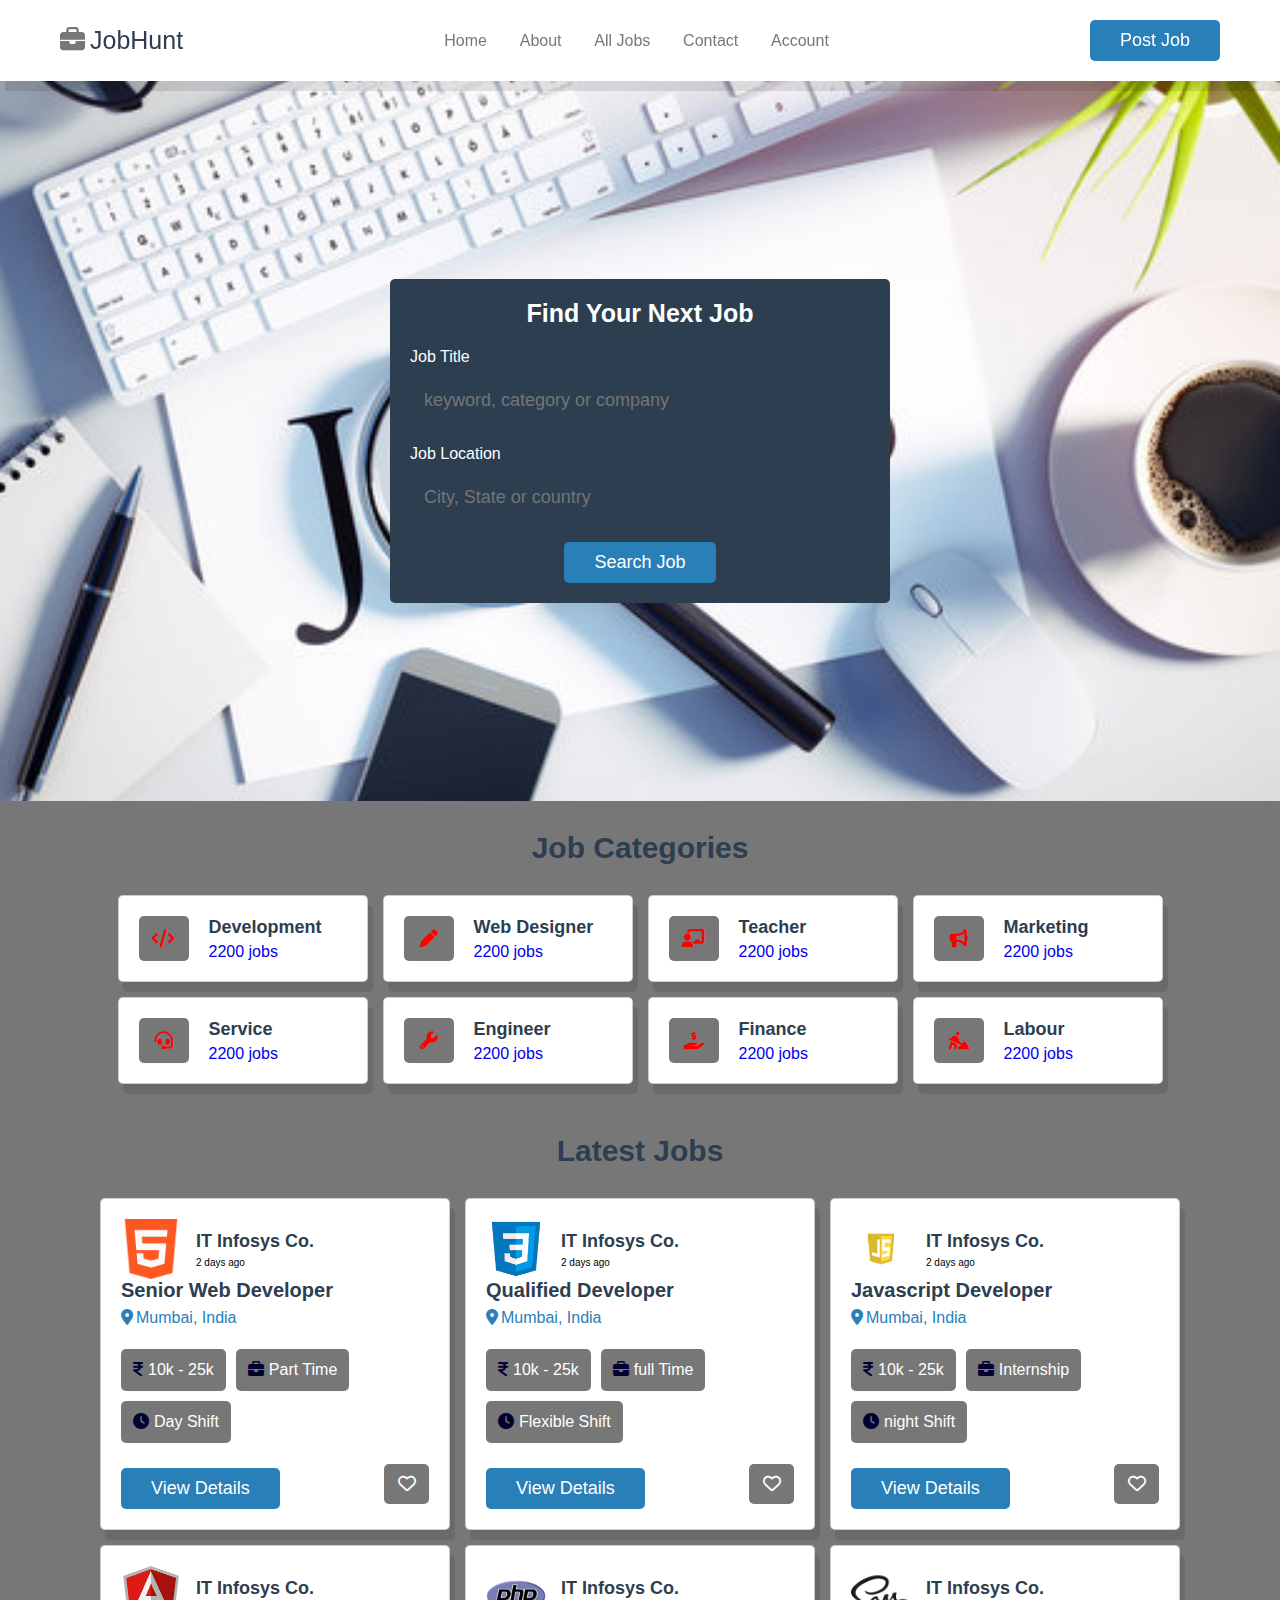
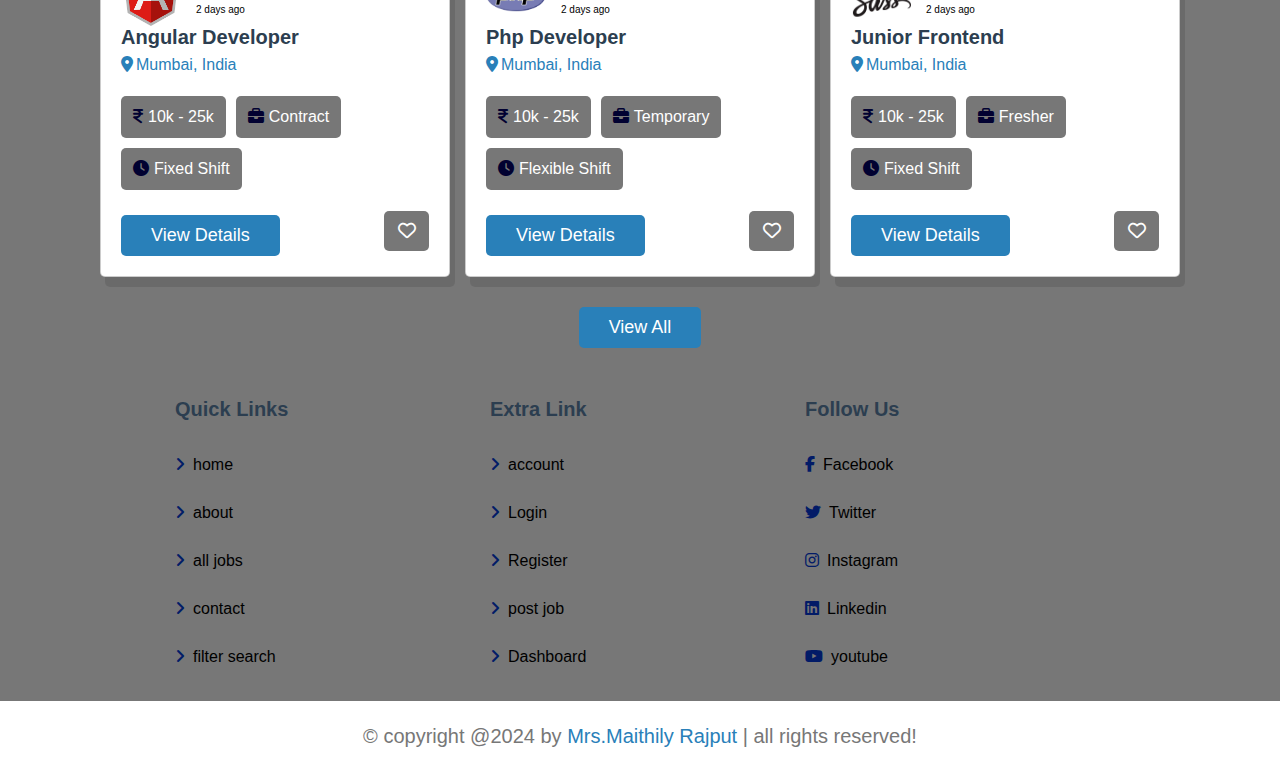
<file: home.html>
<!DOCTYPE html>
<html lang="en">

<head>
    <meta charset="UTF-8">
    <meta name="viewport" content="width=device-width, initial-scale=1.0">
    <title>Home Pg</title>

    <!--FontAwesome Cdn Link------------------------------------------------------------------------>
    <link rel="stylesheet" href="https://cdnjs.cloudflare.com/ajax/libs/font-awesome/6.5.1/css/all.min.css">
    <!--CSS file link------------------------------------------------------------------------------->
    <link rel="stylesheet" href="style.css">



</head>

<body>

    <!--Header section starts--------------------------------------------------------------------->
    <header class="header">

        <section class="flex">

            <div id="menu-btn" class="fas fa-bars-staggered"></div>
            <a href="home.html" class="logo"><i class="fas fa-briefcase"></i>JobHunt</a>

            <nav class="navbar">
                <a href="home.html">Home</a>
                <a href="about.html">About</a>
                <a href="all job.html">All jobs</a>
                <a href="contact.html">Contact</a>
                <a href="account.html">Account</a>
            </nav>

            <a href="all job.html" class="btn" style="margin-top: 0;">Post Job</a>
        </section>
    </header>





    <!--home section starts------------------------------------------------------------------------>

    <div class="home-container">
        <section class="home">

            <form action="" method="post">
                <h3>Find Your Next Job</h3>
                <p>Job Title</p>
                <input type="text" name="title" placeholder="keyword, category or company" required maxlength="20"
                    class="input">

                <p>Job Location</p>

                <input type="text" name="Location" placeholder="City, State or country" required maxlength="50"
                    class="input">

                <input type="Submit" value="Search Job" name="search" class="btn">

            </form>
        </section>
    </div>

    <!--home section Ends------------------------------------------------------------------------------>


    <!--Categories section Starts---------------------------------------------------------------------->

    <section class="category">

        <h1 class="heading">Job Categories</h1>

        <div class="box-container">

            <a href="#" class="box">
                <i class="fas fa-code"></i>
                <div>
                    <h3>Development</h3>
                    <span>2200 jobs</span>
                </div>
            </a>

            <a href="#" class="box">
                <i class="fas fa-pen"></i>
                <div>
                    <h3>Web Designer</h3>
                    <span>2200 jobs</span>
                </div>
            </a>

            <a href="#" class="box">
                <i class="fas fa-chalkboard-user"></i>
                <div>
                    <h3>Teacher</h3>
                    <span>2200 jobs</span>
                </div>
            </a>


            <a href="#" class="box">
                <i class="fas fa-bullhorn"></i>
                <div>
                    <h3>Marketing</h3>
                    <span>2200 jobs</span>
                </div>
            </a>


            <a href="#" class="box">
                <i class="fas fa-headset"></i>
                <div>
                    <h3>Service</h3>
                    <span>2200 jobs</span>
                </div>
            </a>

            <a href="#" class="box">
                <i class="fas fa-wrench"></i>
                <div>
                    <h3>Engineer</h3>
                    <span>2200 jobs</span>
                </div>
            </a>

            <a href="#" class="box">
                <i class="fas fa-hand-holding-dollar"></i>
                <div>
                    <h3>Finance</h3>
                    <span>2200 jobs</span>
                </div>
            </a>

            <a href="#" class="box">
                <i class="fas fa-person-digging"></i>
                <div>
                    <h3>Labour</h3>
                    <span>2200 jobs</span>
                </div>
            </a>



        </div>


    </section>

    <!--Categories section Ends----------------------------------------------------------------------->


    <!--Jobs section Starts--------------------------------------------------------------------------->

    <section class="jobs-container">

        <h1 class="heading">Latest Jobs</h1>

        <div class="box-container">

            <div class="box">
                <div class="company">
                    <img src="Html.png" alt="">
                    <div>
                        <h3>IT infosys co.</h3>
                        <span>2 days ago</span>
                    </div>
                </div>
                <h3 class="job-title">Senior Web Developer</h3>
                <p class="location"><i class="fas fa-map-marker-alt"></i><span>Mumbai, India</span></p>
                <div class="tags">
                    <p><i class="fas fa-indian-rupee-sign"></i><span>10k - 25k</span></p>

                    <p><i class="fas fa-briefcase"></i><span>Part Time</span></p>

                    <p><i class="fas fa-clock"></i><span>Day Shift</span></p>
                </div>

                <div class="flex-btn">
                    <a href="job details.html" class="btn">view details</a>
                    <button type="Submit" class="far fa-heart" name="save"></button>
                </div>
            </div>

            <div class="box">
                <div class="company">
                    <img src="css-removebg-preview.png" alt="">
                    <div>
                        <h3>IT infosys co.</h3>
                        <span>2 days ago</span>
                    </div>
                </div>
                <h3 class="job-title">Qualified Developer</h3>
                <p class="location"><i class="fas fa-map-marker-alt"></i><span>Mumbai, India</span></p>
                <div class="tags">
                    <p><i class="fas fa-indian-rupee-sign"></i><span>10k - 25k</span></p>

                    <p><i class="fas fa-briefcase"></i><span>full Time</span></p>

                    <p><i class="fas fa-clock"></i><span>Flexible Shift</span></p>
                </div>

                <div class="flex-btn">
                    <a href="job details.html" class="btn">view details</a>
                    <button type="Submit" class="far fa-heart" name="save"></button>
                </div>
            </div>

            <div class="box">
                <div class="company">
                    <img src="js-removebg-preview.png" alt="">
                    <div>
                        <h3>IT infosys co.</h3>
                        <span>2 days ago</span>
                    </div>
                </div>
                <h3 class="job-title">Javascript Developer</h3>
                <p class="location"><i class="fas fa-map-marker-alt"></i><span>Mumbai, India</span></p>
                <div class="tags">
                    <p><i class="fas fa-indian-rupee-sign"></i><span>10k - 25k</span></p>

                    <p><i class="fas fa-briefcase"></i><span>Internship</span></p>

                    <p><i class="fas fa-clock"></i><span>night Shift</span></p>
                </div>

                <div class="flex-btn">
                    <a href="job details.html" class="btn">view details</a>
                    <button type="Submit" class="far fa-heart" name="save"></button>
                </div>
            </div>

            <div class="box">
                <div class="company">
                    <img src="angular.png" alt="">
                    <div>
                        <h3>IT infosys co.</h3>
                        <span>2 days ago</span>
                    </div>
                </div>
                <h3 class="job-title">Angular Developer</h3>
                <p class="location"><i class="fas fa-map-marker-alt"></i><span>Mumbai, India</span></p>
                <div class="tags">
                    <p><i class="fas fa-indian-rupee-sign"></i><span>10k - 25k</span></p>

                    <p><i class="fas fa-briefcase"></i><span>Contract</span></p>

                    <p><i class="fas fa-clock"></i><span>Fixed Shift</span></p>
                </div>

                <div class="flex-btn">
                    <a href="job details.html" class="btn">view details</a>
                    <button type="Submit" class="far fa-heart" name="save"></button>
                </div>
            </div>

            <div class="box">
                <div class="company">
                    <img src="php.png" alt="">
                    <div>
                        <h3>IT infosys co.</h3>
                        <span>2 days ago</span>
                    </div>
                </div>
                <h3 class="job-title">php Developer</h3>
                <p class="location"><i class="fas fa-map-marker-alt"></i><span>Mumbai, India</span></p>
                <div class="tags">
                    <p><i class="fas fa-indian-rupee-sign"></i><span>10k - 25k</span></p>

                    <p><i class="fas fa-briefcase"></i><span>Temporary</span></p>

                    <p><i class="fas fa-clock"></i><span>Flexible Shift</span></p>
                </div>

                <div class="flex-btn">
                    <a href="job details.html" class="btn">view details</a>
                    <button type="Submit" class="far fa-heart" name="save"></button>
                </div>
            </div>

            <div class="box">
                <div class="company">
                    <img src="saas.png" alt="">
                    <div>
                        <h3>IT infosys co.</h3>
                        <span>2 days ago</span>
                    </div>
                </div>
                <h3 class="job-title">Junior Frontend</h3>
                <p class="location"><i class="fas fa-map-marker-alt"></i><span>Mumbai, India</span></p>
                <div class="tags">
                    <p><i class="fas fa-indian-rupee-sign"></i><span>10k - 25k</span></p>

                    <p><i class="fas fa-briefcase"></i><span>Fresher</span></p>

                    <p><i class="fas fa-clock"></i><span>Fixed Shift</span></p>
                </div>

                <div class="flex-btn">
                    <a href="job details.html" class="btn">view details</a>
                    <button type="Submit" class="far fa-heart" name="save"></button>
                </div>
            </div>
        </div>

        <div style="text-align: center; margin-top: 2rem;">
            <a href="all job.html" class="btn">View all</a>
        </div>


    </section>

    <!--Footer Section starts-------------------------------------------------------------------------->

    <footer class="footer">

        <section class="grid">

            <div class="box">
                <h3>quick links</h3>

                <a href="home.html"><i class="fas fa-angle-right"></i>home</a>
                <a href="about.html"><i class="fas fa-angle-right"></i>about</a>
                <a href="jobs.html"><i class="fas fa-angle-right"></i>all jobs</a>
                <a href="contact.html"><i class="fas fa-angle-right"></i>contact</a>

                <a href="#"><i class="fas fa-angle-right"></i>filter search</a>

            </div>

            <div class="box">
                <h3>extra link</h3>
                <a href="#"><i class="fas fa-angle-right"></i>account</a>
                <a href="login.html"><i class="fas fa-angle-right"></i>Login</a>
                <a href="register.html"><i class="fas fa-angle-right"></i>Register</a>

                <a href="#"><i class="fas fa-angle-right"></i>post job</a>
                <a href="#"><i class="fas fa-angle-right"></i>Dashboard</a>

            </div>

            <div class="box">
                <h3>Follow us</h3>
                <a href="#"><i class="fab fa-facebook-f"></i>Facebook</a>
                <a href="#"><i class="fab fa-twitter"></i>Twitter</a>
                <a href="#"><i class="fab fa-instagram"></i>Instagram</a>
                <a href="#"><i class="fab fa-linkedin"></i>Linkedin</a>
                <a href="#"><i class="fab fa-youtube"></i>youtube</a>
            </div>
        </section>

        <div class="credit">&copy; copyright @2024 by <span>Mrs.Maithily Rajput</span> | all rights reserved!</div>
    </footer>

    <!--Footer section Ends----------------------------------------------------------------------->
</file>
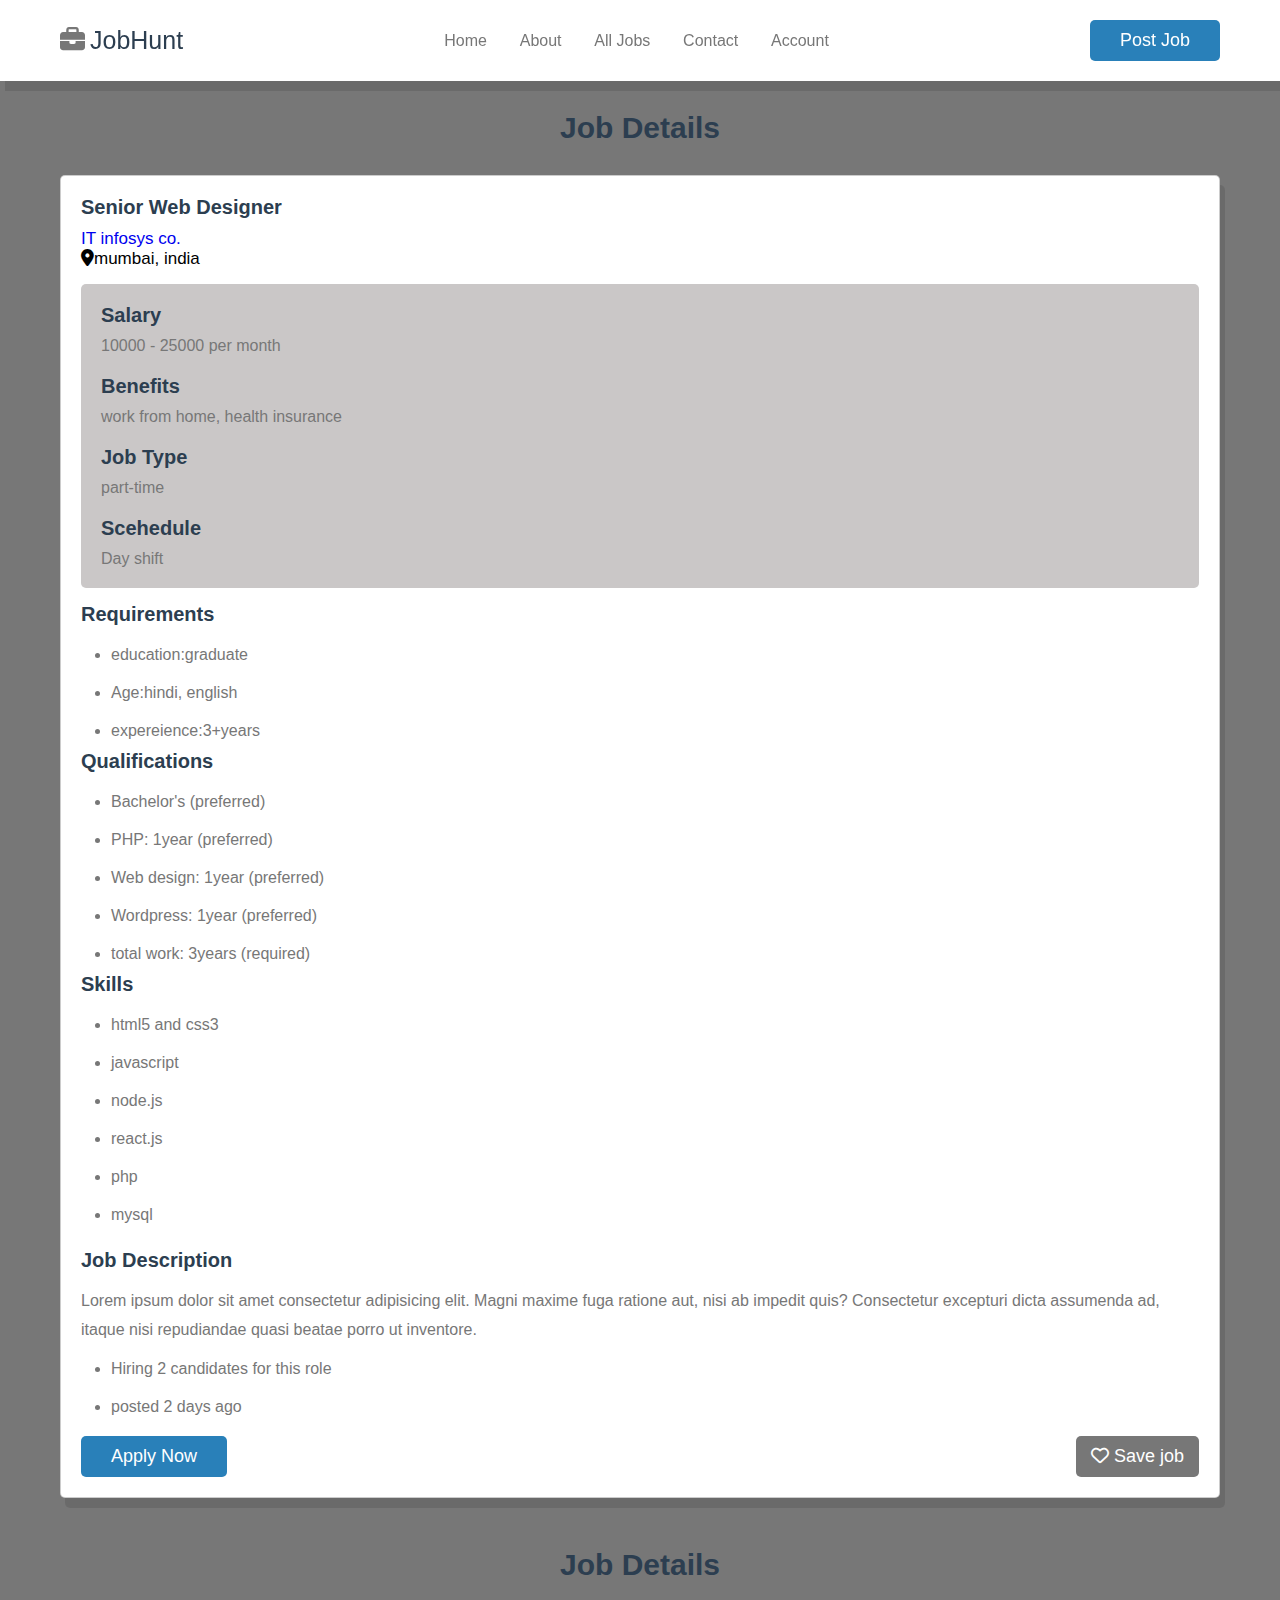
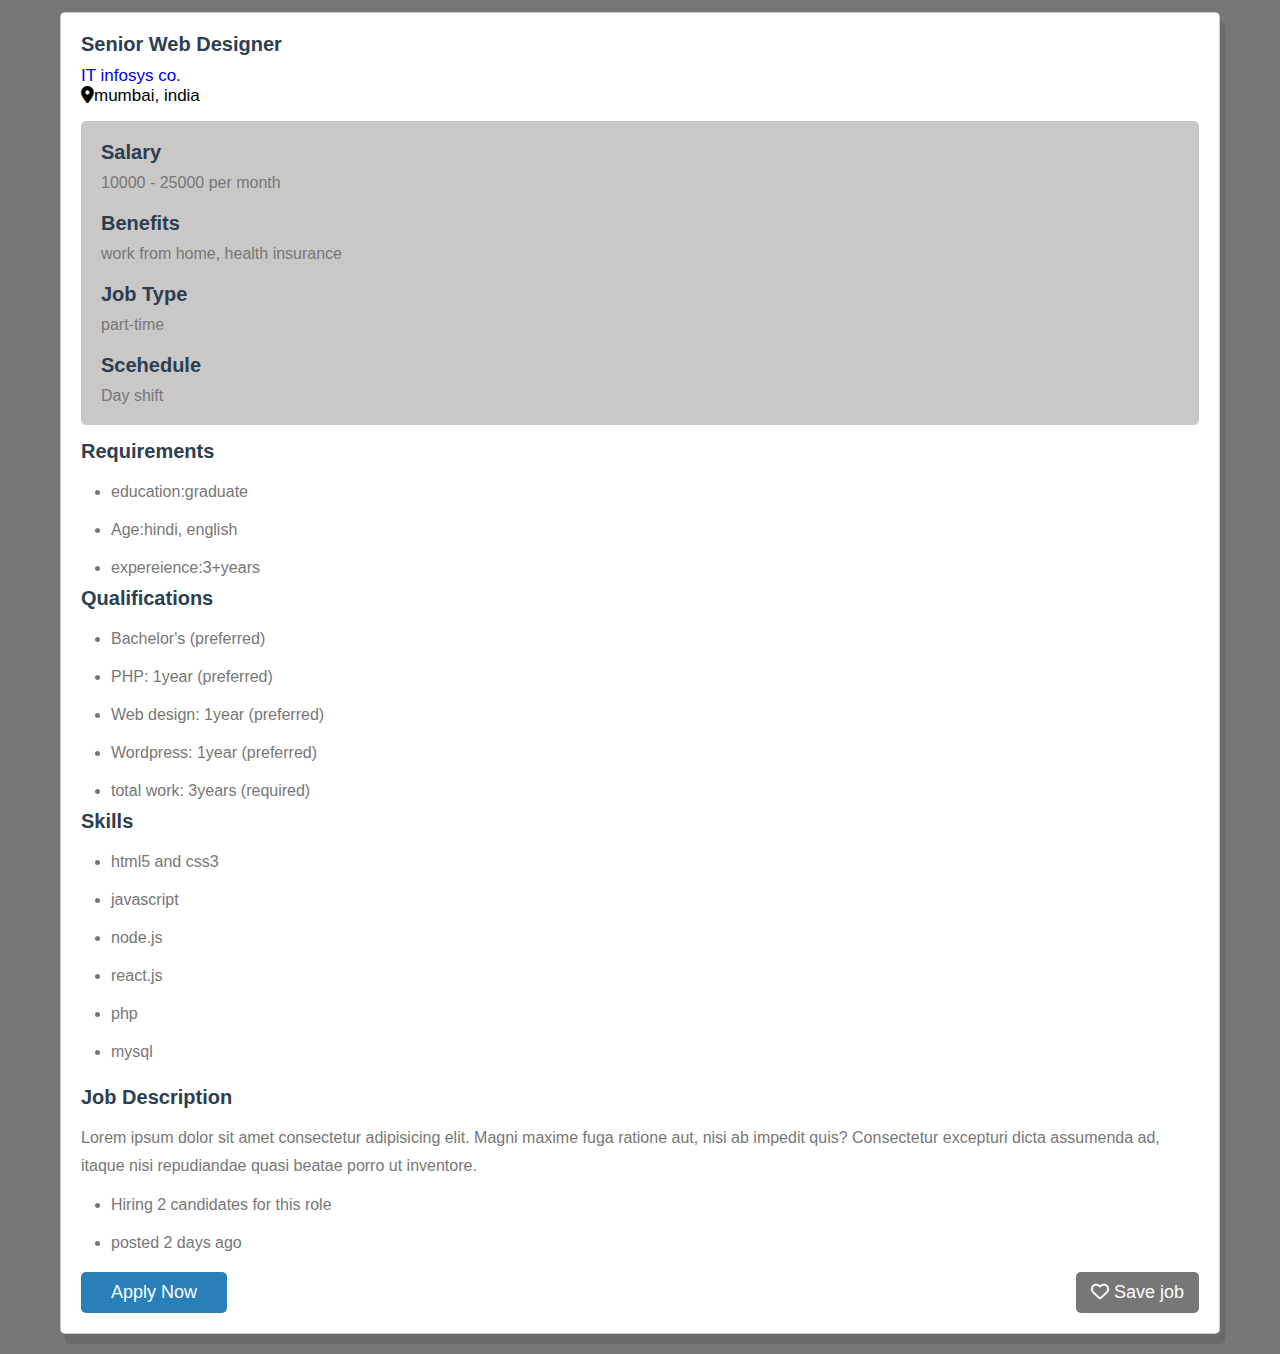
<file: job details.html>
<!DOCTYPE html>
<html lang="en">

<head>
    <meta charset="UTF-8">
    <meta name="viewport" content="width=device-width, initial-scale=1.0">
    <title>Home Pg</title>

    <!--FontAwesome Cdn Link------------------------------------------------------------------------>
    <link rel="stylesheet" href="https://cdnjs.cloudflare.com/ajax/libs/font-awesome/6.5.1/css/all.min.css">
    <!--CSS file link------------------------------------------------------------------------------->
    <link rel="stylesheet" href="style.css">



</head>


<body>

    <!--Header section starts--------------------------------------------------------------------->
    <header class="header">

        <section class="flex">

            <div id="menu-btn" class="fas fa-bars-staggered"></div>
            <a href="home.html" class="logo"><i class="fas fa-briefcase"></i>JobHunt</a>

            <nav class="navbar">
                <a href="home.html">Home</a>
                <a href="about.html">About</a>
                <a href="all job.html">All jobs</a>
                <a href="contact.html">Contact</a>
                <a href="account.html">Account</a>
            </nav>

            <a href="all job.html" class="btn" style="margin-top: 0;">Post Job</a>
        </section>
    </header>


    <!-- View Job section Starts----------------------------------------------------------------------->

    <section class="job-details">
        <h1 class="heading">Job details</h1>

        <div class="details">
            <h3>Senior Web designer</h3>
            <a href="view_company.html">IT infosys co.</a>
            <P><i class="fas fa-map-marker-alt"></i>mumbai, india</P>


            <div class="basic-details">
                <h3>salary</h3>
                <p>10000 - 25000 per month</p>
                <h3>benefits</h3>
                <p>work from home, health insurance</p>
                <h3>job type</h3>
                <p>part-time</p>
                <h3>Scehedule</h3>
                <P>Day shift</P>
            </div>
            <ul>
                <h3>requirements</h3>
                <li>education:<span>graduate</span></li>
                <li>Age:<span>hindi, english</span></li>
                <li>expereience:<span>3+years</span></li>
            </ul>
            <ul>
                <h3>qualifications</h3>
                <li>Bachelor's (preferred)</li>
                <li>PHP: 1year (preferred)</span></li>
                <li>Web design: 1year (preferred)</li>
                <li>Wordpress: 1year (preferred)</li>
                <li>total work: 3years (required)</li>
            </ul>
            <ul>
                <h3>skills</h3>
                <li>html5 and css3</li>
                <li>javascript</li>
                <li>node.js</li>
                <li>react.js</li>
                <li>php</li>
                <li>mysql</li>
            </ul>
            <div class="description">
                <h3>Job description</h3>
                <p>Lorem ipsum dolor sit amet consectetur adipisicing elit. Magni maxime fuga ratione aut, nisi ab
                    impedit
                    quis? Consectetur excepturi dicta assumenda ad, itaque nisi repudiandae quasi beatae porro ut
                    inventore.
                </p>
                <ul>
                    <li>Hiring 2 candidates for this role</li>
                    <li>posted 2 days ago</li>
                </ul>
            </div>
            <form action="" method="post" class="flex-btn">
                <input type="submit" value="apply now" name="apply" class="btn">
                <button type="submit" class="save"><i class="far fa-heart"></i>Save job</button>
            </form>
        </div>


    </section>
    <!-- View Job section Ends----------------------------------------------------------------------->















    <!-- View Job section Starts----------------------------------------------------------------------->

    <section class="job-details">
        <h1 class="heading">Job details</h1>

        <div class="details">
            <h3>Senior Web designer</h3>
            <a href="view_company.html">IT infosys co.</a>
            <P><i class="fas fa-map-marker-alt"></i>mumbai, india</P>


            <div class="basic-details">
                <h3>salary</h3>
                <p>10000 - 25000 per month</p>
                <h3>benefits</h3>
                <p>work from home, health insurance</p>
                <h3>job type</h3>
                <p>part-time</p>
                <h3>Scehedule</h3>
                <P>Day shift</P>
            </div>
            <ul>
                <h3>requirements</h3>
                <li>education:<span>graduate</span></li>
                <li>Age:<span>hindi, english</span></li>
                <li>expereience:<span>3+years</span></li>
            </ul>
            <ul>
                <h3>qualifications</h3>
                <li>Bachelor's (preferred)</li>
                <li>PHP: 1year (preferred)</span></li>
                <li>Web design: 1year (preferred)</li>
                <li>Wordpress: 1year (preferred)</li>
                <li>total work: 3years (required)</li>
            </ul>
            <ul>
                <h3>skills</h3>
                <li>html5 and css3</li>
                <li>javascript</li>
                <li>node.js</li>
                <li>react.js</li>
                <li>php</li>
                <li>mysql</li>
            </ul>
            <div class="description">
                <h3>Job description</h3>
                <p>Lorem ipsum dolor sit amet consectetur adipisicing elit. Magni maxime fuga ratione aut, nisi ab
                    impedit
                    quis? Consectetur excepturi dicta assumenda ad, itaque nisi repudiandae quasi beatae porro ut
                    inventore.
                </p>
                <ul>
                    <li>Hiring 2 candidates for this role</li>
                    <li>posted 2 days ago</li>
                </ul>
            </div>
            <form action="" method="post" class="flex-btn">
                <input type="submit" value="apply now" name="apply" class="btn">
                <button type="submit" class="save"><i class="far fa-heart"></i>Save job</button>
            </form>
        </div>


    </section>
    <!-- View Job section Ends----------------------------------------------------------------------->
</file>
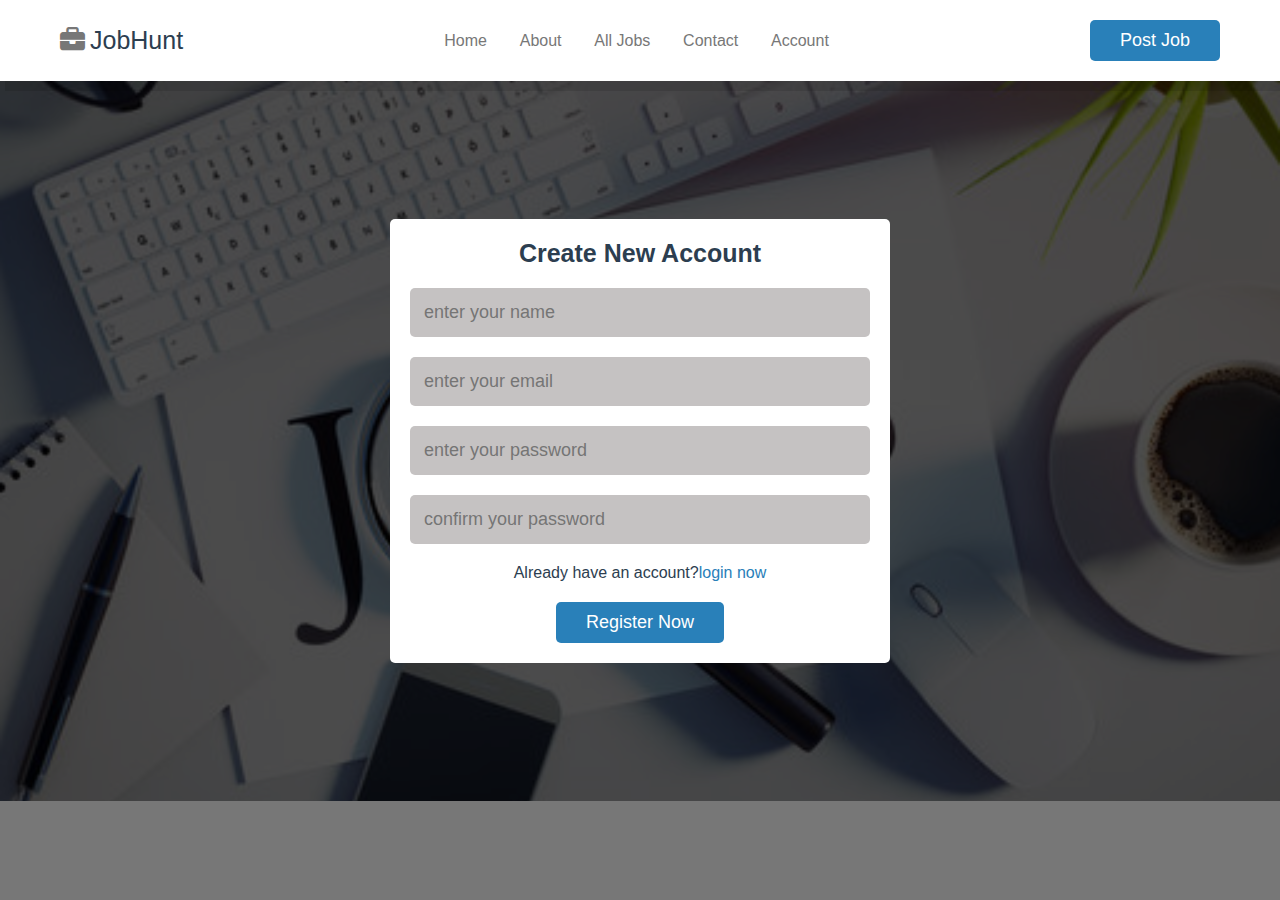
<file: register.html>
<!DOCTYPE html>
<html lang="en">

<head>
    <meta charset="UTF-8">
    <meta name="viewport" content="width=device-width, initial-scale=1.0">
    <title>Home Pg</title>

    <!--FontAwesome Cdn Link------------------------------------------------------------------------>
    <link rel="stylesheet" href="https://cdnjs.cloudflare.com/ajax/libs/font-awesome/6.5.1/css/all.min.css">
    <!--CSS file link------------------------------------------------------------------------------->
    <link rel="stylesheet" href="style.css">



</head>

<body>

    <!--Header section starts--------------------------------------------------------------------->
    <header class="header">

        <section class="flex">

            <div id="menu-btn" class="fas fa-bars-staggered"></div>
            <a href="home.html" class="logo"><i class="fas fa-briefcase"></i>JobHunt</a>

            <nav class="navbar">
                <a href="home.html">Home</a>
                <a href="about.html">About</a>
                <a href="all job.html">All jobs</a>
                <a href="contact.html">Contact</a>
                <a href="account.html">Account</a>
            </nav>

            <a href="all job.html" class="btn" style="margin-top: 0;">Post Job</a>
        </section>
    </header>


    <!--Account Section starts-------------------------------------------------------------------------->

    <div class="account-form-container">

        <section class="account-form">

            <form action="" method="post">
                <h3>create new account</h3>

                <input type="text" required name="name" required maxlength="50" placeholder="enter your name"
                    class="input">
                <input type="text" required name="name" required maxlength="50" placeholder="enter your email"
                    class="input">
                <input type="password" required name="pass" required maxlength="20" placeholder="enter your password"
                    class="input">

                <input type="password" required name="c_pass" required maxlength="20"
                    placeholder="confirm your password" class="input">

                <p>Already have an account?<a href="account.html">login now</a></p>
                <input type="submit" value="register now" name="submit" class="btn">

            </form>
        </section>
    </div>
</file>
<file: style.css>
@import url('https://fonts.googleapis.com/css?family=Nunito:wght@200;300;400;500;600&display=swap');

:root {
    --main-color: #2980b9;
    --red: red;
    --light-color: #777;
    --black: #2c3e50;
    --white: #fff;
    --box-shadow: 0.5rem 1rem rgba(0, 0, 0, .1);
    --border: .1rem solid rgba(0, 0, 0, .2);
}

* {
    font-family: 'Franklin Gothic Medium', 'Arial Narrow', Arial, sans-serif;
    margin: 0;
    padding: 0;
    box-sizing: border-box;
    text-decoration: none;
    outline: none;
    border: none;
}

*::selection {
    background-color: var(--main-color);
    color: var(--white);
}

::-webkit-scrollbar {
    width: 1rem;
    height: .5rem;
}

::-webkit-scrollbar-track {
    background-color: transparent;
}

::-webkit-scrollbar-thumb {
    background-color: var(--main-color);
}

html {
    font-size: 62.5%;
    overflow-x: hidden;
    scroll-padding-top: 7rem;
    scroll-behavior: smooth;
}

body {
    background-color: var(--light-color);
}

section {
    padding: 2rem;
    margin: 0 auto;
    max-width: 1200px;
}

.heading {
    text-align: center;
    margin-bottom: 2rem;
    font-size: 3rem;
    color: var(--black);
    text-transform: capitalize;
    padding: 1rem 0;
}

.section-title {
    border-top: 1rem solid var(--main-color);
    border-bottom: 1rem solid var(--main-color);
    background-color: var(--black);
    color: var(--white);
    text-align: center;
    padding: 6rem 2rem;
    font-size: 6rem;
    text-transform: capitalize;
}

.btn {
    display: inline-block;
    margin-top: 1rem;
    padding: 1rem 3rem;
    cursor: pointer;
    font-size: 1.8rem;
    color: var(--white);
    background-color: var(--main-color);
    border-radius: .5rem;
    text-transform: capitalize;
    text-align: center;
}

.btn:hover {
    background-color: var(--black);
}

.flex-btn {
    display: flex;
    align-items: center;
    justify-content: space-between;
    column-gap: 1rem;
    flex-wrap: wrap;
}

.header {
    position: sticky;
    top: 0;
    left: 0;
    right: 0;
    background-color: var(--white);
    box-shadow: var(--box-shadow);
    z-index: 1000;
}

.header .flex {
    position: relative;
    display: flex;
    align-items: center;
    justify-content: space-between;
}

#menu-btn {
    font-size: 2.7rem;
    color: var(--black);
    cursor: pointer;
    display: none;
}

.header .flex .logo {
    font-size: 2.5rem;
    color: var(--black);
}

.header .flex .logo i {
    margin-right: .5rem;
    color: var(--light-color);
}

.header .flex .navbar a {
    display: inline-block;
    padding: 1rem 1.5rem;
    font-size: 1.6rem;
    color: var(--light-color);
    border-radius: .5rem;
    text-transform: capitalize;
}

.header .flex .navbar a:hover {
    background-color: var(--main-color);
    color: var(--white);
}

/*Home section starts*/

.home-container {
    background: url(jobportal.jpg), rgba(0, 0, 0, .7) no-repeat;
    background-size: cover;
    background-position: center;
    background-attachment: fixed;

}

.home-container .home {
    min-height: 80vh;
    display: flex;
    align-items: center;
    justify-content: center;
}

.home-container .home form {
    background-color: var(--black);
    width: 50rem;
    border-radius: .5rem;
    padding: 2rem;
    text-align: center;
}

.home-container .home form h3 {
    font-size: 2.5rem;
    color: var(--white);
    margin-bottom: 1rem;
    text-transform: capitalize;
}

.home-container .home form p {
    text-align: left;
    font-size: 1.6rem;
    color: var(--white);
    padding-top: 1rem;
}

.home-container .home form p span {
    color: var(--white);
}

.home-container .home form .input {
    width: 100%;
    border-radius: .5rem;
    margin: 1rem 0;
    background-color: var(--black);
    padding: 1.4rem;
    font-size: 1.8rem;
    color: var(--white);
}

/*Categories section starts*/

.category .box-container {
    display: grid;
    grid-template-columns: repeat(auto-fit, 25rem);
    justify-content: center;
    align-items: flex-start;
    gap: 1.5rem;
}

.category .box-container .box {
    border-radius: .5rem;
    box-shadow: var(--box-shadow);
    border: var(--border);
    padding: 2rem;
    background: var(--white);
    align-items: center;
    display: flex;
    gap: 2rem;
    background-color: white;
}

.category .box-container .box i {
    height: 4.5rem;
    width: 5rem;
    line-height: 4.5rem;
    font-size: 1.8rem;
    color: var(--red);
    border-radius: .5rem;
    background-color: var(--light-color);
    text-align: center;
}

.category .box-container .box h3 {
    font-size: 1.8rem;
    text-transform: capitalize;
    color: var(--black);
    padding-bottom: .5rem;
}

.category .box-container .box span {
    color: var(blue);
    font-size: 1.6rem;
}

.category .box-container .box:hover {
    background-color: rgb(1, 1, 18);
}

.category .box-container .box:hover h3 {
    color: var(--white);
}

.category .box-container .box:hover span {
    color: var(--white);
}

/*Jobs section starts*/

.jobs-container .box-container {
    display: grid;
    grid-template-columns: repeat(auto-fit, 35rem);
    gap: 1.5rem;
    align-items: flex-start;
    justify-content: center;
}

.jobs-container .box-container .box {
    background-color: var(--white);
    border-radius: .5rem;
    border: var(--border);
    padding: 2rem;
    box-shadow: var(--box-shadow);
}

.jobs-container .box-container .box .company {
    display: flex;
    align-items: center;
    gap: 1.5rem;
}

.jobs-container .box-container .box .company img {
    height: 6rem;
    width: 6rem;
    object-fit: contain;
}

.jobs-container .box-container .box .company h3 {
    font-size: 1.8rem;
    color: var(--black);
    text-overflow: ellipsis;
    overflow-x: hidden;
    text-transform: capitalize;
    padding-bottom: .5rem;
}

.jobs-container .box-container .box .company p {
    color: var(--light-color);
    font-size: 1.6rem;
}

.jobs-container .box-container .box .job-title {
    font-size: 2rem;
    color: var(--black);
    text-transform: capitalize;
    overflow-x: hidden;
    text-overflow: ellipsis;
}

.jobs-container .box-container .box .location {
    padding: .7rem 0;
    font-size: 1.6rem;
    color: var(--main-color);
}

.jobs-container .box-container .box .location i {
    margin-right: .3rem;
    color: var(--main-color);
}

.jobs-container .box-container .box .tags {
    display: flex;
    flex-wrap: wrap;
    gap: 1rem;
    margin: 1.5rem 0;
}

.jobs-container .box-container .box .tags p {
    padding: 1.2rem;
    border-radius: .5rem;
    background-color: var(--light-color);
    font-size: 1.6rem;
    color: var(--white);
}

.jobs-container .box-container .box .tags p i {
    margin-right: .5rem;
    color: rgb(1, 1, 49);
}

.jobs-container .box-container .box .fa-heart {
    background-color: var(--light-color);
    border-radius: .5rem;
    color: var(--white);
    font-size: 1.8rem;
    cursor: pointer;
    height: 4rem;
    width: 4.5rem;
    line-height: 4rem;
}

/*About Us section starts***********************************************************************************/

.about img {
    width: 100%;
    margin-bottom: 1.5rem;
}

.about .box {
    background-color: var(--white);
    border-radius: .5rem;
    border: var(--border);
    padding: 2rem;
    box-shadow: var(--box-shadow);
}

.about .box h3 {
    font-size: 2.5rem;
    color: var(--black);
    margin-bottom: 1rem;
    text-transform: capitalize;
}

.about .box p {
    padding: 1rem 0;
    line-height: 1.8;
    color: var(--light-color);
    font-size: 1.6rem;
}

/*Reviews section starts***********************************************************************************/

.reviews .box-container {
    display: grid;
    grid-template-columns: repeat(auto-fit, 35rem);
    gap: 1.5rem;
    align-items: flex-start;
    justify-content: center;
}

.reviews .box-container .box {
    background-color: var(--white);
    box-shadow: var(--box-shadow);
    border: var(--border);
    border-radius: .5rem;
    padding: 2rem;
}

.reviews .box-container .box .stars {
    margin-bottom: 1.5rem;

}

.reviews .box-container .box .stars i {
    color: var(--main-color);
    font-size: 1.8rem;
}

.reviews .box-container .box .stars .title {
    text-transform: capitalize;
    font-size: 2rem;
    color: var(--black);
    text-align: right;
}

.reviews .box-container .box p {
    text-align: right;
    font-size: 1.6rem;
    color: var(--light-color);
    padding: 1rem 0;
    line-height: 1.8;
}

.reviews .box-container .box .user {
    display: flex;
    gap: 1.5rem;
    margin-top: 1.5rem;
    align-items: center;
}

.reviews .box-container .box .user img {
    height: 6rem;
    width: 6rem;
    border-radius: 50%;
    object-fit: cover;
}

.reviews .box-container .box .user h3 {
    font-size: 2rem;
    color: var(--black);
    margin-bottom: .5rem;
    text-transform: capitalize;
}

.reviews .box-container .box .user span {
    color: var(--light-color);
    font-size: 1.6rem;
}

/*Job Filter section starts***********************************************************************************/

.job-filter form {
    background-color: var(--white);
    box-shadow: var(--box-shadow);
    border: var(--border);
    border-radius: .5rem;
    padding: 2rem;
}

.job-filter form .flex {
    display: flex;
    flex-wrap: wrap;
    column-gap: 1rem;
}

.job-filter form .flex .box {
    flex: 1 1 40rem;
}

.job-filter form .flex .box p {
    font-size: 1.6rem;
    color: var(--light-color);
}

.job-filter form .flex .box p span {
    color: red;
}

.job-filter form .flex .box .input {
    width: 100%;
    border-radius: .5rem;
    padding: 1.4rem;
    color: var(--black);
    margin: 1rem 0;
    background-color: var(--light-color);
    font-size: 1.8rem;
}

.job-filter form .dropdown-container {
    margin-top: 1rem;
    display: flex;
    flex-wrap: wrap;
    gap: 1rem;
}

.job-filter form .dropdown-container .dropdown {
    flex: 1 1 20rem;
    position: relative;
}

.job-filter form .dropdown-container .dropdown .output {
    width: 100%;
    background: var(--light-bg);
    border-radius: .5rem;
    padding: 1.4rem;
    font-size: 1.8rem;
    color: var(--black);
    text-align: center;
    user-select: none;
    cursor: pointer;
}

.job-filter form .dropdown-container .dropdown .output:placeholder-shown {
    text-transform: capitalize;
}

.job-filter form .dropdown-container .dropdown .lists {
    position: absolute;
    top: 100%;
    left: 0;
    right: 0;
    background-color: var(--white);
    padding: 1rem;
    border-radius: .5rem;
    background-color: var(--white);
    border: var(--border);
    box-shadow: var(--box-shadow);
    z-index: 10;
    transform: scaleY(0);
    transform-origin: top;
}

.job-filter form .dropdown-container .dropdown .lists .items {
    padding: 1.2rem 1.4rem;
    border-radius: .5rem;
    font-size: 1.6rem;
    color: var(--black);
    cursor: pointer;

}

.job-filter form .dropdown-container .dropdown .lists .items:hover {
    background-color: rgb(173, 171, 171);
}

.job-filter form .dropdown-container .dropdown .lists:hover,
.job-filter form .dropdown-container .dropdown:hover .lists,
.job-filter form .dropdown-container .dropdown .output:focus+.lists,
.job-filter form .dropdown-container .dropdown .output:focus-within+.lists {
    transform: scaleY(1);
    transition: .2s linear;
}

/*Job Details section starts***********************************************************************************/

.job-details .details {
    background-color: var(--white);
    border-radius: .5rem;
    font-size: 1.7rem;
    border: var(--border);
    padding: 2rem;
    box-shadow: var(--box-shadow);
    overflow-x: hidden;
}

.job-details .details h3 {
    margin-bottom: 1rem;
    font-size: 2rem;
    color: var(--black);
    text-transform: capitalize;
    overflow-x: hidden;
    text-transform: ellipsis;
}

.job-details .details .job-info a {
    display: block;
    font-size: 1.6rem;
    color: var(--main-color);
    margin: .5rem 0;
}

.job-details .details .job-info a:hover {
    text-decoration: underline;
}

.job-details .details .job-info p {
    padding: 1rem 0;
    font-size: 1.6rem;
    color: var(--light-color);
}

.job-details .details .basic-details {
    background-color: rgb(202, 199, 199);
    margin: 1.5rem 0;
    border-radius: .5rem;
    padding: 2rem;
    padding-bottom: 0;
}

.job-details .details .basic-details p {
    color: var(--light-color);
    padding-bottom: 2rem;
    font-size: 1.6rem;
}

.job-details .details .ul {
    margin: 1rem 0;
}

.job-details .details ul li {
    padding: 1rem 0;
    font-size: 1.6rem;
    color: var(--light-color);
    margin-left: 3rem;
}

.job-details .details .description {
    margin-top: 1.5rem;
}

.job-details .details .description p {
    font-size: 1.6rem;
    color: var(--light-color);
    line-height: 1.8;
    padding: .5rem 0;
}

.job-details .details .save {
    background-color: var(--light-color);
    color: white;
    border-radius: .5rem;
    padding: 1rem 1.5rem;
    cursor: pointer;
    font-size: 1.8rem;
    margin-top: 1rem;
}

.job-details .details .save:hover {
    background-color: black;
}

.job-details .details .save i {
    margin-right: .5rem;
    color: white;
}

.job-details .details .save span {
    color: var(--light-color);
}

.job-details .details .save:hover i {
    color: blue;
}

.job-details .details .save:hover span {
    color: blue;
}


/*Contact section starts***********************************************************************************/

.contact .box-container{
    display: grid;
    grid-template-columns: repeat(auto-fit, 35rem);
    gap: 1.5rem;
    align-items: flex-start;
    justify-content: center;
}

.contact .box-container .box{
    background-color: var(--white);
    border: var(--border);
    border-radius: .5rem;
    box-shadow: var(--box-shadow);
    padding: 3rem 2rem;
    text-align: center;
   
}
.contact .box-container .box i{
    height: 4.5rem;
    width: 5rem;
    line-height: 4.5rem;
    font-size: 2rem;
    color: var(--white);
    background-color: black;
    border-radius: .5rem;
    margin-bottom: 2rem;
}

.contact .box-container .box a{
    display: block;
    padding-top: .5rem;
    font-size: 1.6rem;
    color: var(--light-color);
    line-height: 1.5;
}

.contact form{
    margin-top: 2rem;
    background-color: var(--white);
    border: var(--border);
    border-radius: .5rem;
    box-shadow: var(--box-shadow);
    padding:2rem;
    text-align: center;
}

.contact form h3{
    font-size: 2.5rem;
    color: var(--black);
    text-transform: capitalize;
    margin-bottom: 1rem;
}

.contact form .flex{
    display: flex;
    flex-wrap: wrap;
    column-gap: 1rem;
}

.contact form .flex .box{
    flex: 1 1 40rem;
}

.contact form .input{
    width: 100%;
    border-radius: .5rem;
    padding: 1.4rem;
    color: var(--black);
    font-size: 1.8rem;
    background-color: var(--light-color);
    margin: 1rem 0;
}

.contact form p{
    text-align: left;
    font-size: 1.6rem;
    padding-top: 1rem;
    color: var(--black);
}

.contact form p span{
    color: var(--red);
}

.contact form textarea{
    height: 15rem;
    resize: none;
}

/*Account section starts***********************************************************************************/

.account-form-container{
    background: url(jobportal.jpg), rgba(0,0,0,.7) no-repeat;
    background-size: cover;
    background-position: center;
    background-attachment: fixed;
    background-blend-mode: color;
}

.account-form-container .account-form{
    min-height: 80vh;
    display: flex;
    align-items: center;
    justify-content: center;
}

.account-form-container .account-form form{
    background-color: var(--white);
    border-radius: .5rem;
    padding: 2rem;
    text-align: center;
    width: 50rem;
}

.account-form-container .account-form form h3{
    font-size: 2.5rem;
    color: var(--black);
    text-transform: capitalize;
    margin-bottom: 1rem;
}

.account-form-container .account-form form .input{
    width: 100%;
    margin: 1rem 0;
    font-size: 1.8rem;
    padding: 1.4rem;
    background-color: rgb(197, 194, 194);
    border-radius: .5rem;
}

.account-form-container .account-form form p{
    padding: 1rem 0;
    font-size: 1.6rem;
    color: var(--black);
}

.account-form-container .account-form form p a{
    color: var(--main-color);
}

.account-form-container .account-form form p a:hover{
    color: var(--black);
    text-decoration: underline;
}













/*footer section starts*/

.footer .grid {
    display: grid;
    grid-template-columns: repeat(auto-fit, 30rem);
    gap: 1.5rem;
    justify-content: center;
    align-items: flex-start;
}

.footer .grid .box h3 {
    font-size: 2rem;
    color: var(--black);
    margin: 1rem 0;
    padding-bottom: 1rem;
    text-transform: capitalize;
}

.footer .grid .box a {
    display: block;
    padding: 1.5rem 0;
    font-size: 1.6rem;
    color: black;
}

.footer .grid .box a i {
    color: rgb(2, 27, 103);
    margin-right: .8rem;
    transition: .2s linear;
}

.footer .grid .box a:hover i {
    margin-right: 2rem;
}

.footer .credit {
    text-align: center;
    padding: 2rem;
    background-color: var(--white);
    font-size: 2rem;
    color: var(--light-color);
    line-height: 1.5;
}

.footer .credit span {
    color: var(--main-color);
    text-transform: capitalize;
}










/*Media Queries*/

@media (max-width:991px) {
    html {
        font-size: 55%;
    }

    .section-title {
        font-size: 5rem;
    }
}

@media (max-width:768px) {
    #menu-btn {
        display: inline-block;
    }

    .header .flex .navbar {
        position: absolute;
        top: 99%;
        left: 0;
        right: 0;
        border-top: var(--border);
        background-color: var(--white);
        padding: 1rem .5rem;
        clip-path: polygon(0 0, 100% 0, 100% 0, 0 0);
        transition: .2s linear;
    }

    .header .flex .navbar.active {
        clip-path: polygon(0 0, 100% 0, 100% 100%, 0 100%);
    }

    .header .flex .navbar a {
        display: block;
        padding: 1.5rem 2rem;
    }

    .category .box-container {
        grid-template-columns: repeat(auto-fit, 16.5rem);
    }

    .category .box-container .box {
        flex-flow: column;
        text-align: center;
    }

    .section-title {
        font-size: 5rem;
        padding: 4rem 2rem;
    }
}

@media (max-width:450px) {
    html {
        font-size: 50%;
    }

    .section-title {
        font-size: 3.5rem;
    }
}
</file>
